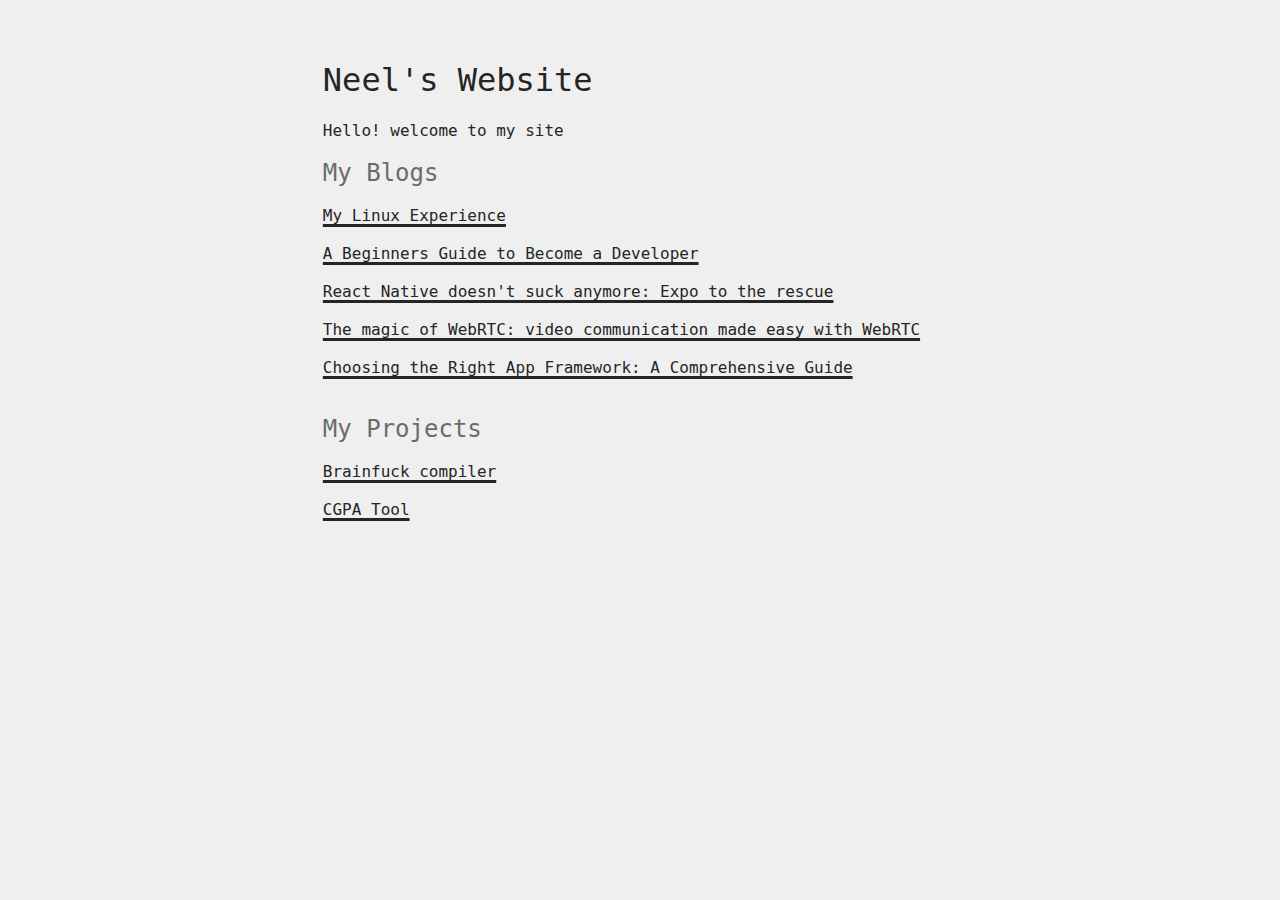
<file: index.html>
<!doctype html>
<html>
  <head>
    <title>Home</title>
    <link rel="stylesheet" href="global.css" />
    <link rel="apple-touch-icon" sizes="180x180" href="/apple-touch-icon.png" />
    <link rel="icon" type="image/png" sizes="32x32" href="/favicon-32x32.png" />
    <link rel="icon" type="image/png" sizes="16x16" href="/favicon-16x16.png" />
    <link rel="manifest" href="/site.webmanifest" />
    <link rel="mask-icon" href="/safari-pinned-tab.svg" color="#5bbad5" />
    <meta name="msapplication-TileColor" content="#da532c" />
    <meta name="theme-color" content="#ffffff" />
  </head>

  <body id="body">
    <div id="content">
      <h1>Neel's Website</h1>
      <p>Hello! welcome to my site</p>
      <h2>My Blogs</h2>
      <a href="blog/my-linux-experience.html">My Linux Experience</a>
      <br />
      <br />
      <a href="blog/beginners-dev-guide.html"
        >A Beginners Guide to Become a Developer</a
      >
      <br />
      <br />
      <a href="blog/expo.html"
        >React Native doesn't suck anymore: Expo to the rescue</a
      >
      <br />
      <br />
      <a href="blog/webrtc.html"
        >The magic of WebRTC: video communication made easy with WebRTC</a
      >
      <br />
      <br />
      <a href="blog/app-dev-framework.html"
        >Choosing the Right App Framework: A Comprehensive Guide</a
      >
      <br />
      <br />
      <h2>My Projects</h2>
      <a
        target="_blank"
        href="https://git.newfox.pp.ua/neel/c-brainfuck-compiler"
        >Brainfuck compiler</a
      >
      <br />
      <br />
      <a href="project/cgpa.html">CGPA Tool</a>
      <br />
      <br />
      <!-- <a href="instagram.html">Instagram</a> -->
    </div>
  </body>
</html>
</file>
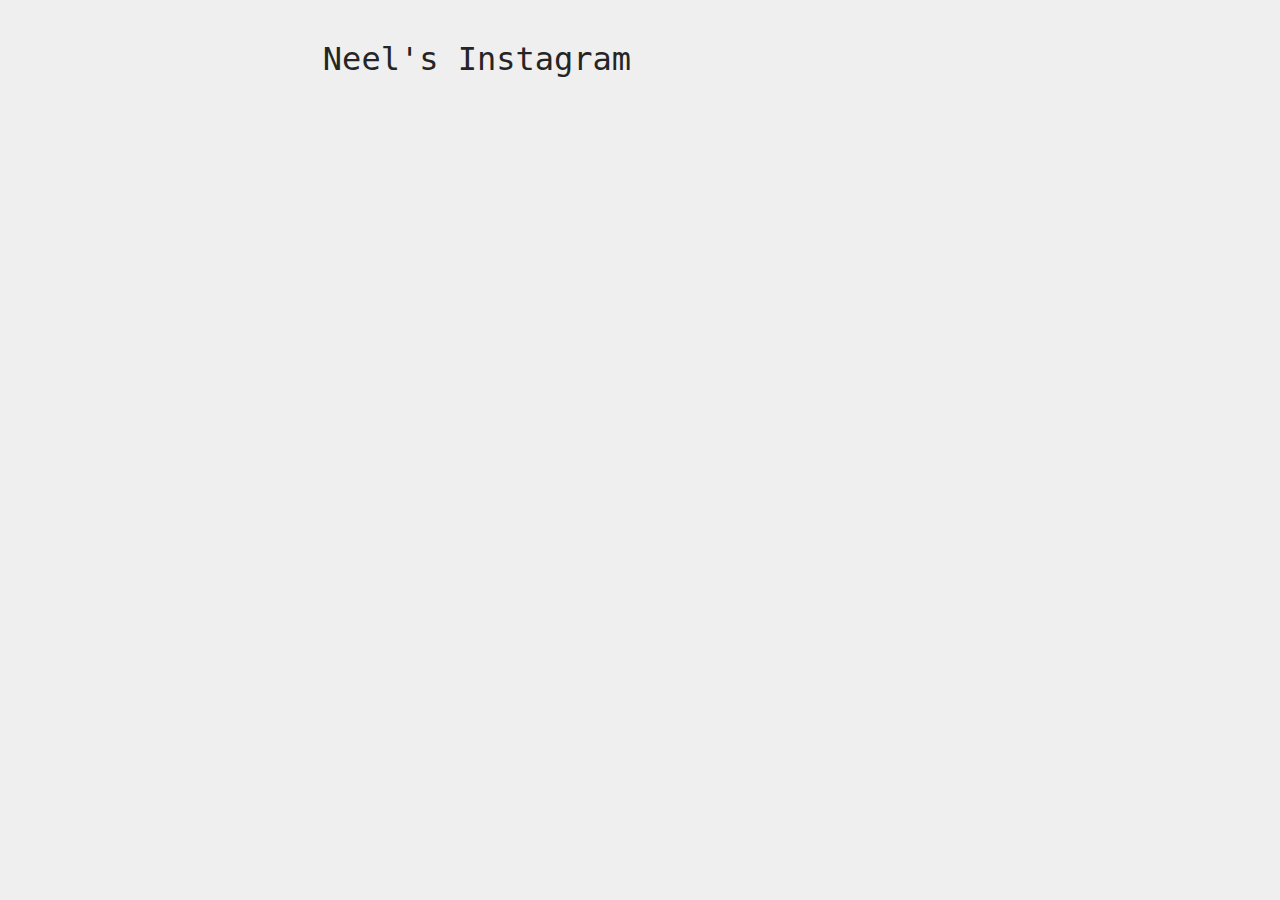
<file: instagram.html>
<html>

<head>
  <title>Neel's Instagram</title>
  <script src="scripts/instagram.js"></script>
  <link rel="stylesheet" href="global.css" />
</head>

<body>
  <h1>Neel's Instagram</h1>
</body>

</html>
</file>
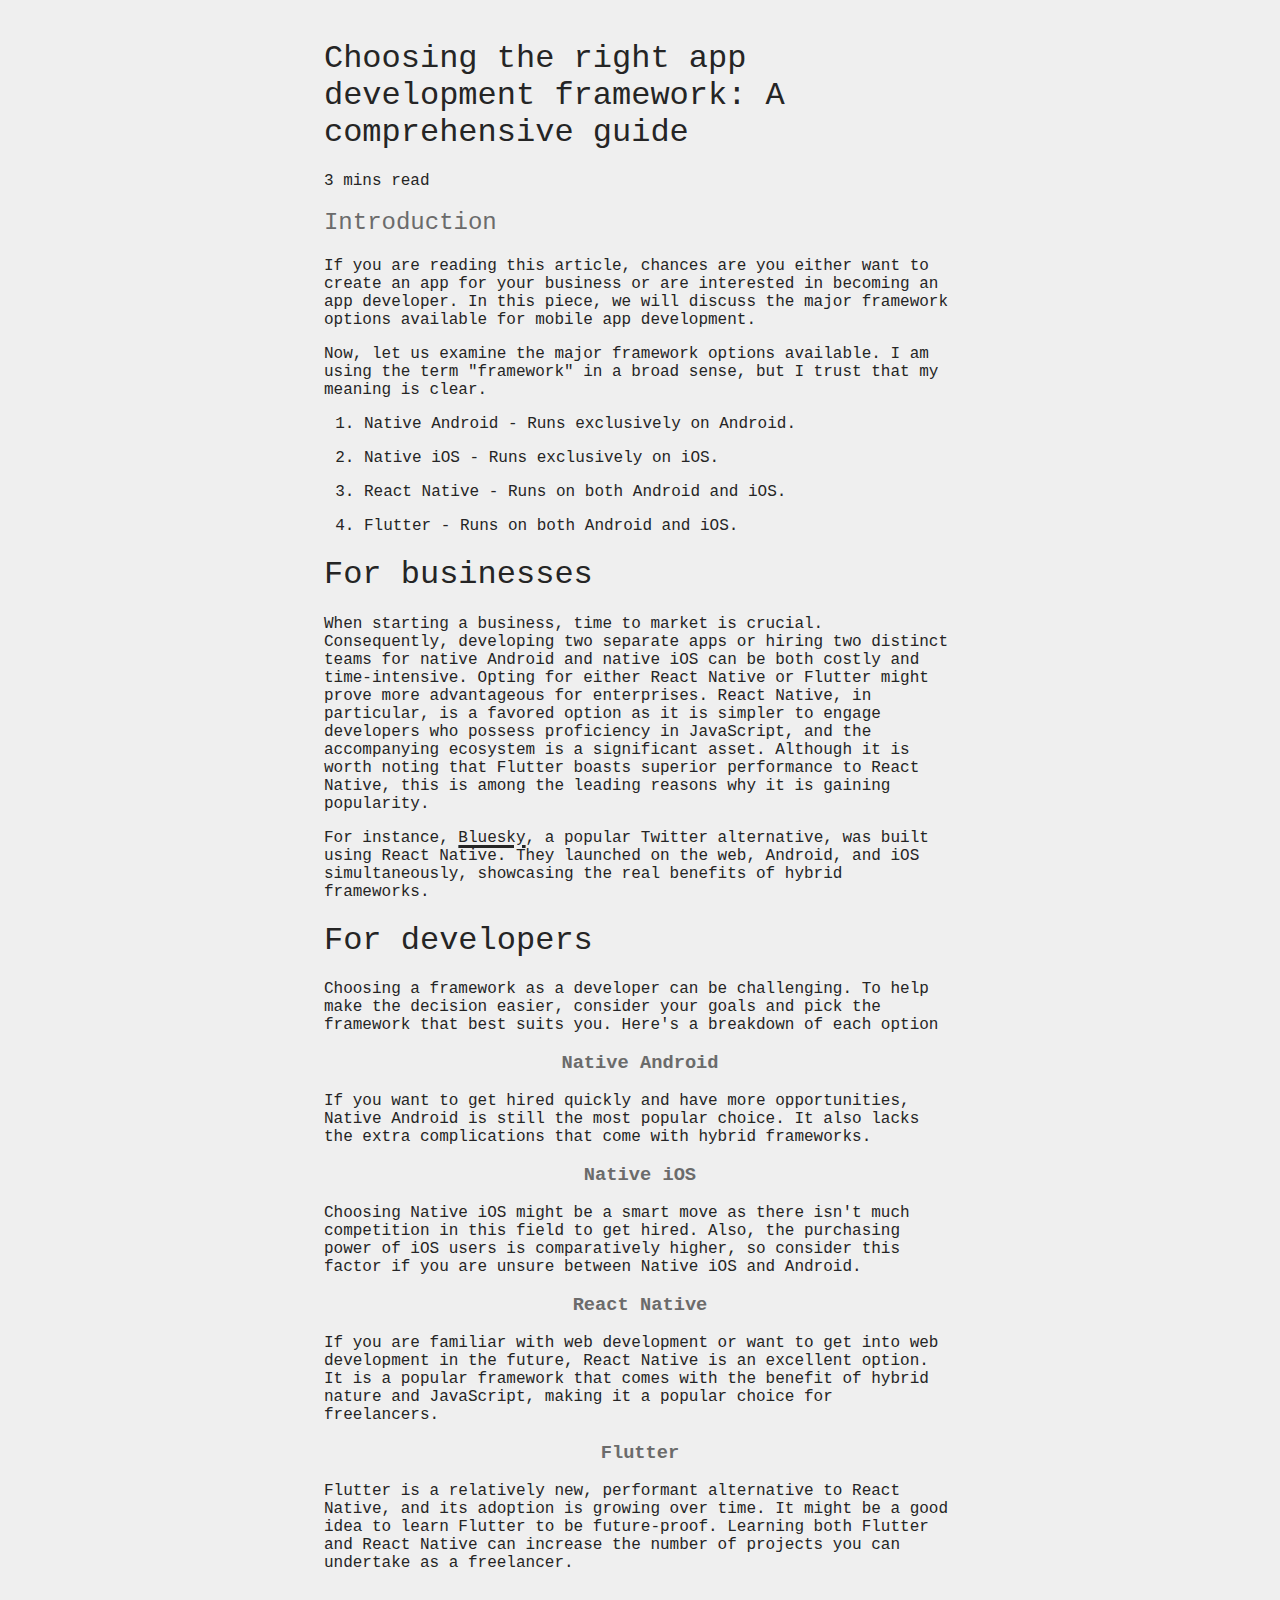
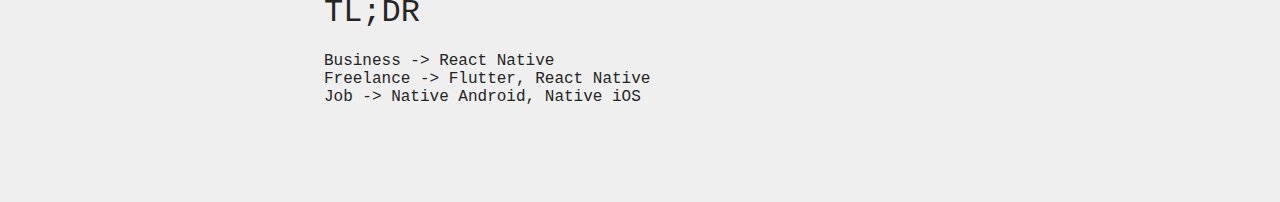
<file: blog/app-dev-framework.html>
<script src="../scripts/blogLength.js"></script>

<body id="content" onload="blogLength(content)">
  <h1>Choosing the right app development framework: A comprehensive guide</h1>
  <p id="time"></p>
  <link rel="stylesheet" href="../global.css" />
  <h2 id="introduction">Introduction</h2>
  <p>
    If you are reading this article, chances are you either want to create an
    app for your business or are interested in becoming an app developer. In
    this piece, we will discuss the major framework options available for mobile
    app development.
  </p>
  <p>
    Now, let us examine the major framework options available. I am using the
    term &quot;framework&quot; in a broad sense, but I trust that my meaning is
    clear.
  </p>
  <ol>
    <li>
      <p>Native Android - Runs exclusively on Android.</p>
    </li>
    <li>
      <p>Native iOS - Runs exclusively on iOS.</p>
    </li>
    <li>
      <p>React Native - Runs on both Android and iOS.</p>
    </li>
    <li>
      <p>Flutter - Runs on both Android and iOS.</p>
    </li>
  </ol>
  <h1 id="for-businesses">For businesses</h1>
  <p>
    When starting a business, time to market is crucial. Consequently,
    developing two separate apps or hiring two distinct teams for native Android
    and native iOS can be both costly and time-intensive. Opting for either
    React Native or Flutter might prove more advantageous for enterprises. React
    Native, in particular, is a favored option as it is simpler to engage
    developers who possess proficiency in JavaScript, and the accompanying
    ecosystem is a significant asset. Although it is worth noting that Flutter
    boasts superior performance to React Native, this is among the leading
    reasons why it is gaining popularity.
  </p>
  <p>
    For instance, <a href="https://blueskyweb.xyz/">Bluesky</a>, a popular
    Twitter alternative, was built using React Native. They launched on the web,
    Android, and iOS simultaneously, showcasing the real benefits of hybrid
    frameworks.
  </p>
  <h1 id="for-developers">For developers</h1>
  <p>
    Choosing a framework as a developer can be challenging. To help make the
    decision easier, consider your goals and pick the framework that best suits
    you. Here&#39;s a breakdown of each option
  </p>
  <h3 id="native-android">Native Android</h3>
  <p>
    If you want to get hired quickly and have more opportunities, Native Android
    is still the most popular choice. It also lacks the extra complications that
    come with hybrid frameworks.
  </p>
  <h3 id="native-ios">Native iOS</h3>
  <p>
    Choosing Native iOS might be a smart move as there isn&#39;t much
    competition in this field to get hired. Also, the purchasing power of iOS
    users is comparatively higher, so consider this factor if you are unsure
    between Native iOS and Android.
  </p>
  <h3 id="react-native">React Native</h3>
  <p>
    If you are familiar with web development or want to get into web development
    in the future, React Native is an excellent option. It is a popular
    framework that comes with the benefit of hybrid nature and JavaScript,
    making it a popular choice for freelancers.
  </p>
  <h3 id="flutter">Flutter</h3>
  <p>
    Flutter is a relatively new, performant alternative to React Native, and its
    adoption is growing over time. It might be a good idea to learn Flutter to
    be future-proof. Learning both Flutter and React Native can increase the
    number of projects you can undertake as a freelancer.
  </p>
  <h1 id="tldr">TL;DR</h1>
  <p>
    Business -&gt; React Native<br />Freelance -&gt; Flutter, React Native<br />Job
    -&gt; Native Android, Native iOS
  </p>
</body>
</file>
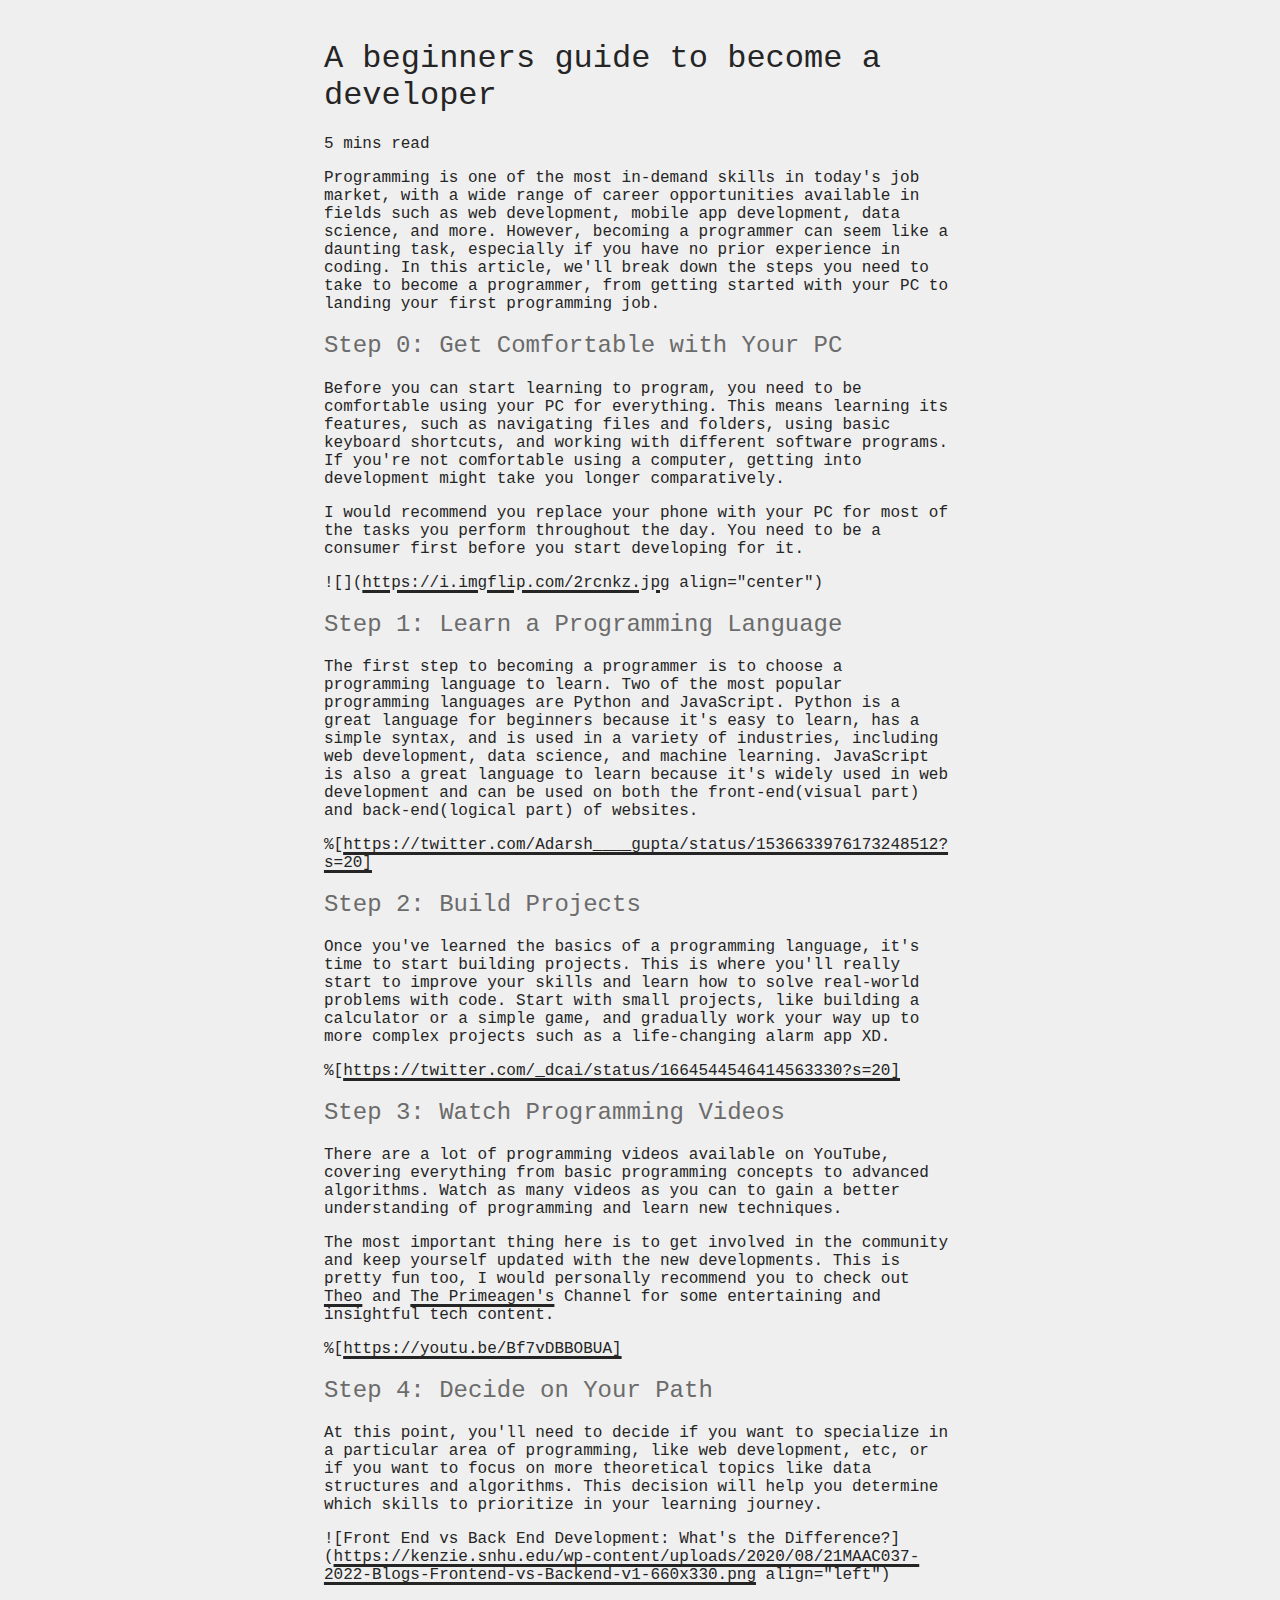
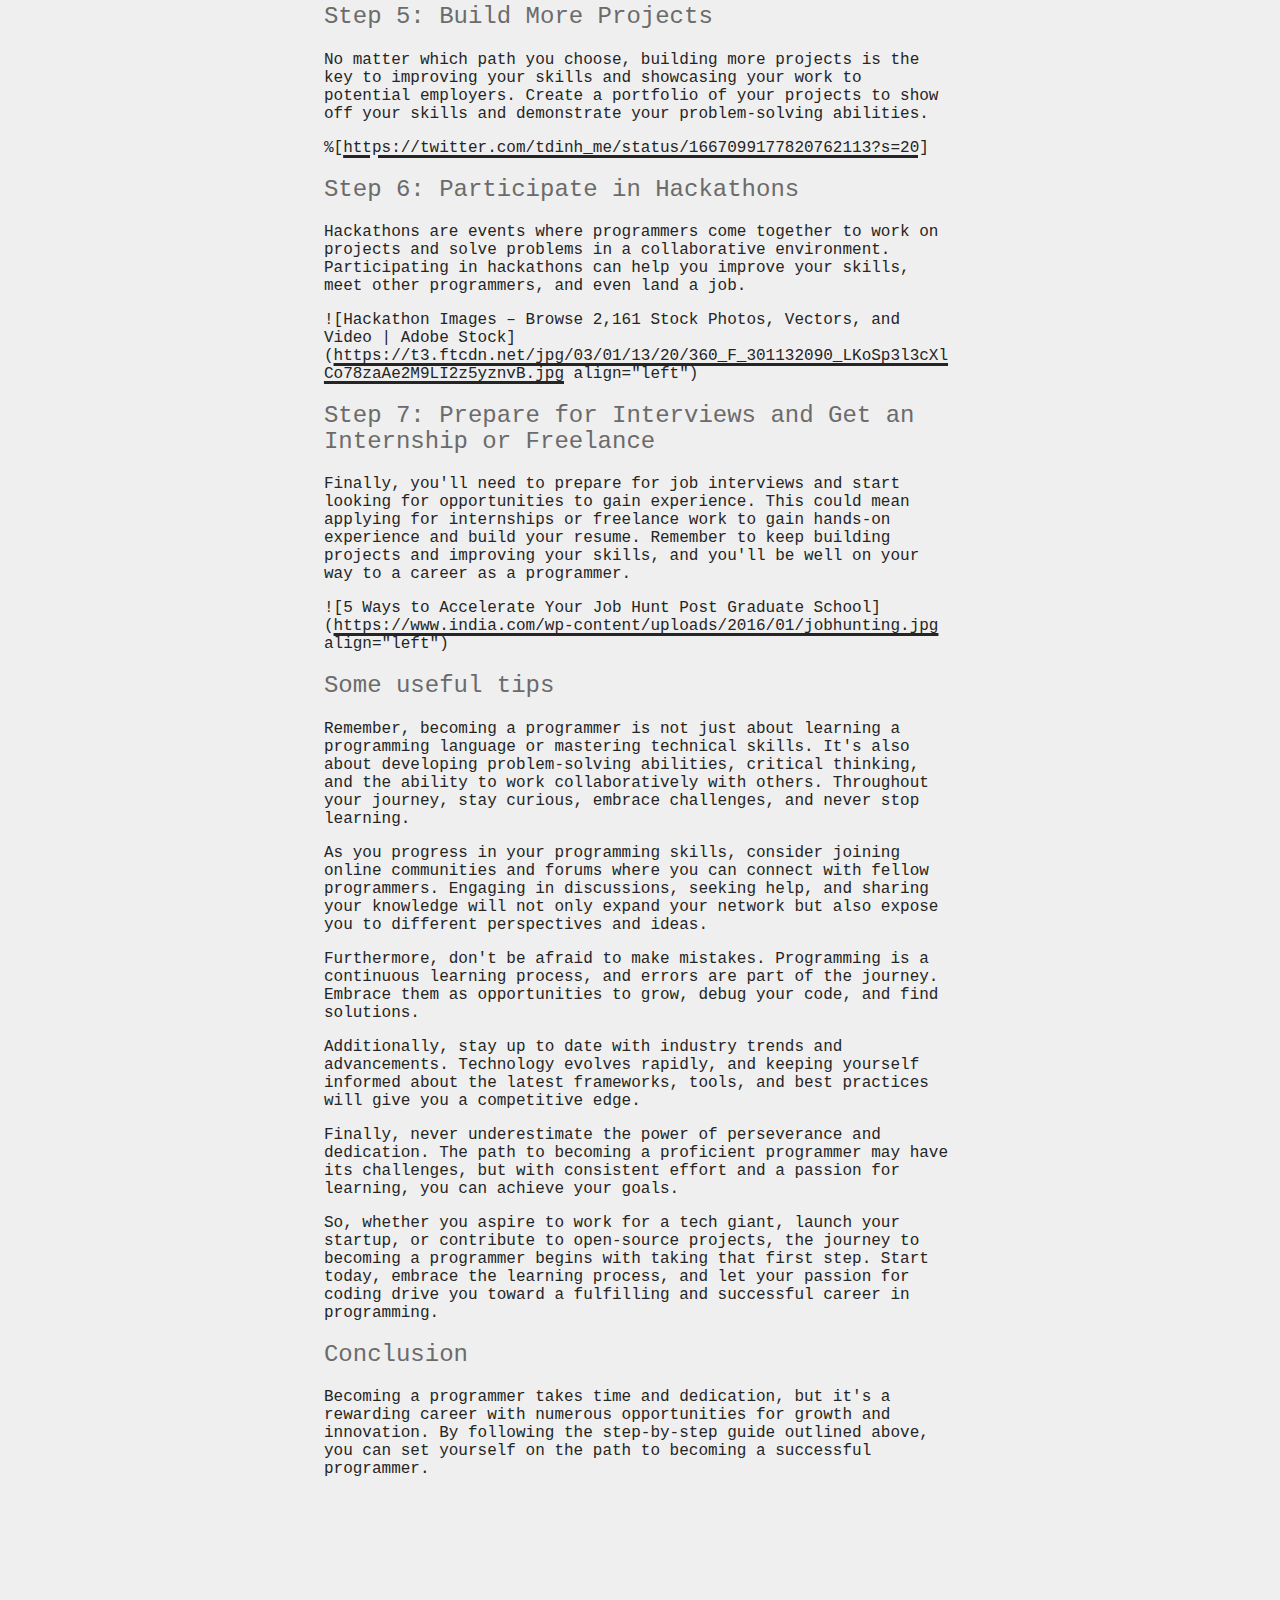
<file: blog/beginners-dev-guide.html>
<script src="../scripts/blogLength.js"></script>

<body id="content" onload="blogLength(content)">
  <h1>A beginners guide to become a developer</h1>
  <p id="time"></p>
  <link rel="stylesheet" href="../global.css" />
  <p>
    Programming is one of the most in-demand skills in today&#39;s job market,
    with a wide range of career opportunities available in fields such as web
    development, mobile app development, data science, and more. However,
    becoming a programmer can seem like a daunting task, especially if you have
    no prior experience in coding. In this article, we&#39;ll break down the
    steps you need to take to become a programmer, from getting started with
    your PC to landing your first programming job.
  </p>
  <h2 id="step-0-get-comfortable-with-your-pc">
    Step 0: Get Comfortable with Your PC
  </h2>
  <p>
    Before you can start learning to program, you need to be comfortable using
    your PC for everything. This means learning its features, such as navigating
    files and folders, using basic keyboard shortcuts, and working with
    different software programs. If you&#39;re not comfortable using a computer,
    getting into development might take you longer comparatively.
  </p>
  <p>
    I would recommend you replace your phone with your PC for most of the tasks
    you perform throughout the day. You need to be a consumer first before you
    start developing for it.
  </p>
  <p>
    ![](<a href="https://i.imgflip.com/2rcnkz.jpg">https://i.imgflip.com/2rcnkz.jpg</a>
    align=&quot;center&quot;)
  </p>
  <h2 id="step-1-learn-a-programming-language">
    Step 1: Learn a Programming Language
  </h2>
  <p>
    The first step to becoming a programmer is to choose a programming language
    to learn. Two of the most popular programming languages are Python and
    JavaScript. Python is a great language for beginners because it&#39;s easy
    to learn, has a simple syntax, and is used in a variety of industries,
    including web development, data science, and machine learning. JavaScript is
    also a great language to learn because it&#39;s widely used in web
    development and can be used on both the front-end(visual part) and
    back-end(logical part) of websites.
  </p>
  <p>
    %[<a
      href="https://twitter.com/Adarsh____gupta/status/1536633976173248512?s=20%5D">https://twitter.com/Adarsh____gupta/status/1536633976173248512?s=20]</a>
  </p>
  <h2 id="step-2-build-projects">Step 2: Build Projects</h2>
  <p>
    Once you&#39;ve learned the basics of a programming language, it&#39;s time
    to start building projects. This is where you&#39;ll really start to improve
    your skills and learn how to solve real-world problems with code. Start with
    small projects, like building a calculator or a simple game, and gradually
    work your way up to more complex projects such as a life-changing alarm app
    XD.
  </p>
  <p>
    %[<a
      href="https://twitter.com/_dcai/status/1664544546414563330?s=20%5D">https://twitter.com/_dcai/status/1664544546414563330?s=20]</a>
  </p>
  <h2 id="step-3-watch-programming-videos">Step 3: Watch Programming Videos</h2>
  <p>
    There are a lot of programming videos available on YouTube, covering
    everything from basic programming concepts to advanced algorithms. Watch as
    many videos as you can to gain a better understanding of programming and
    learn new techniques.
  </p>
  <p>
    The most important thing here is to get involved in the community and keep
    yourself updated with the new developments. This is pretty fun too, I would
    personally recommend you to check out
    <a href="https://www.youtube.com/@t3dotgg">Theo</a> and
    <a href="https://www.youtube.com/@ThePrimeagen">The Primeagen&#39;s</a>
    Channel for some entertaining and insightful tech content.
  </p>
  <p>
    %[<a href="https://youtu.be/Bf7vDBBOBUA%5D">https://youtu.be/Bf7vDBBOBUA]</a>
  </p>
  <h2 id="step-4-decide-on-your-path">Step 4: Decide on Your Path</h2>
  <p>
    At this point, you&#39;ll need to decide if you want to specialize in a
    particular area of programming, like web development, etc, or if you want to
    focus on more theoretical topics like data structures and algorithms. This
    decision will help you determine which skills to prioritize in your learning
    journey.
  </p>
  <p>
    ![Front End vs Back End Development: What&#39;s the Difference?](<a
      href="https://kenzie.snhu.edu/wp-content/uploads/2020/08/21MAAC037-2022-Blogs-Frontend-vs-Backend-v1-660x330.png">https://kenzie.snhu.edu/wp-content/uploads/2020/08/21MAAC037-2022-Blogs-Frontend-vs-Backend-v1-660x330.png</a>
    align=&quot;left&quot;)
  </p>
  <h2 id="step-5-build-more-projects">Step 5: Build More Projects</h2>
  <p>
    No matter which path you choose, building more projects is the key to
    improving your skills and showcasing your work to potential employers.
    Create a portfolio of your projects to show off your skills and demonstrate
    your problem-solving abilities.
  </p>
  <p>
    %[<a
      href="https://twitter.com/tdinh_me/status/1667099177820762113?s=20%5D">https://twitter.com/tdinh_me/status/1667099177820762113?s=20]</a>
  </p>
  <h2 id="step-6-participate-in-hackathons">
    Step 6: Participate in Hackathons
  </h2>
  <p>
    Hackathons are events where programmers come together to work on projects
    and solve problems in a collaborative environment. Participating in
    hackathons can help you improve your skills, meet other programmers, and
    even land a job.
  </p>
  <p>
    ![Hackathon Images – Browse 2,161 Stock Photos, Vectors, and Video | Adobe
    Stock](<a
      href="https://t3.ftcdn.net/jpg/03/01/13/20/360_F_301132090_LKoSp3l3cXlCo78zaAe2M9LI2z5yznvB.jpg">https://t3.ftcdn.net/jpg/03/01/13/20/360_F_301132090_LKoSp3l3cXlCo78zaAe2M9LI2z5yznvB.jpg</a>
    align=&quot;left&quot;)
  </p>
  <h2 id="step-7-prepare-for-interviews-and-get-an-internship-or-freelance">
    Step 7: Prepare for Interviews and Get an Internship or Freelance
  </h2>
  <p>
    Finally, you&#39;ll need to prepare for job interviews and start looking for
    opportunities to gain experience. This could mean applying for internships
    or freelance work to gain hands-on experience and build your resume.
    Remember to keep building projects and improving your skills, and you&#39;ll
    be well on your way to a career as a programmer.
  </p>
  <p>
    ![5 Ways to Accelerate Your Job Hunt Post Graduate School](<a
      href="https://www.india.com/wp-content/uploads/2016/01/jobhunting.jpg">https://www.india.com/wp-content/uploads/2016/01/jobhunting.jpg</a>
    align=&quot;left&quot;)
  </p>
  <h2 id="some-useful-tips">Some useful tips</h2>
  <p>
    Remember, becoming a programmer is not just about learning a programming
    language or mastering technical skills. It&#39;s also about developing
    problem-solving abilities, critical thinking, and the ability to work
    collaboratively with others. Throughout your journey, stay curious, embrace
    challenges, and never stop learning.
  </p>
  <p>
    As you progress in your programming skills, consider joining online
    communities and forums where you can connect with fellow programmers.
    Engaging in discussions, seeking help, and sharing your knowledge will not
    only expand your network but also expose you to different perspectives and
    ideas.
  </p>
  <p>
    Furthermore, don&#39;t be afraid to make mistakes. Programming is a
    continuous learning process, and errors are part of the journey. Embrace
    them as opportunities to grow, debug your code, and find solutions.
  </p>
  <p>
    Additionally, stay up to date with industry trends and advancements.
    Technology evolves rapidly, and keeping yourself informed about the latest
    frameworks, tools, and best practices will give you a competitive edge.
  </p>
  <p>
    Finally, never underestimate the power of perseverance and dedication. The
    path to becoming a proficient programmer may have its challenges, but with
    consistent effort and a passion for learning, you can achieve your goals.
  </p>
  <p>
    So, whether you aspire to work for a tech giant, launch your startup, or
    contribute to open-source projects, the journey to becoming a programmer
    begins with taking that first step. Start today, embrace the learning
    process, and let your passion for coding drive you toward a fulfilling and
    successful career in programming.
  </p>
  <h2 id="conclusion">Conclusion</h2>
  <p>
    Becoming a programmer takes time and dedication, but it&#39;s a rewarding
    career with numerous opportunities for growth and innovation. By following
    the step-by-step guide outlined above, you can set yourself on the path to
    becoming a successful programmer.
  </p>
</body>
</file>
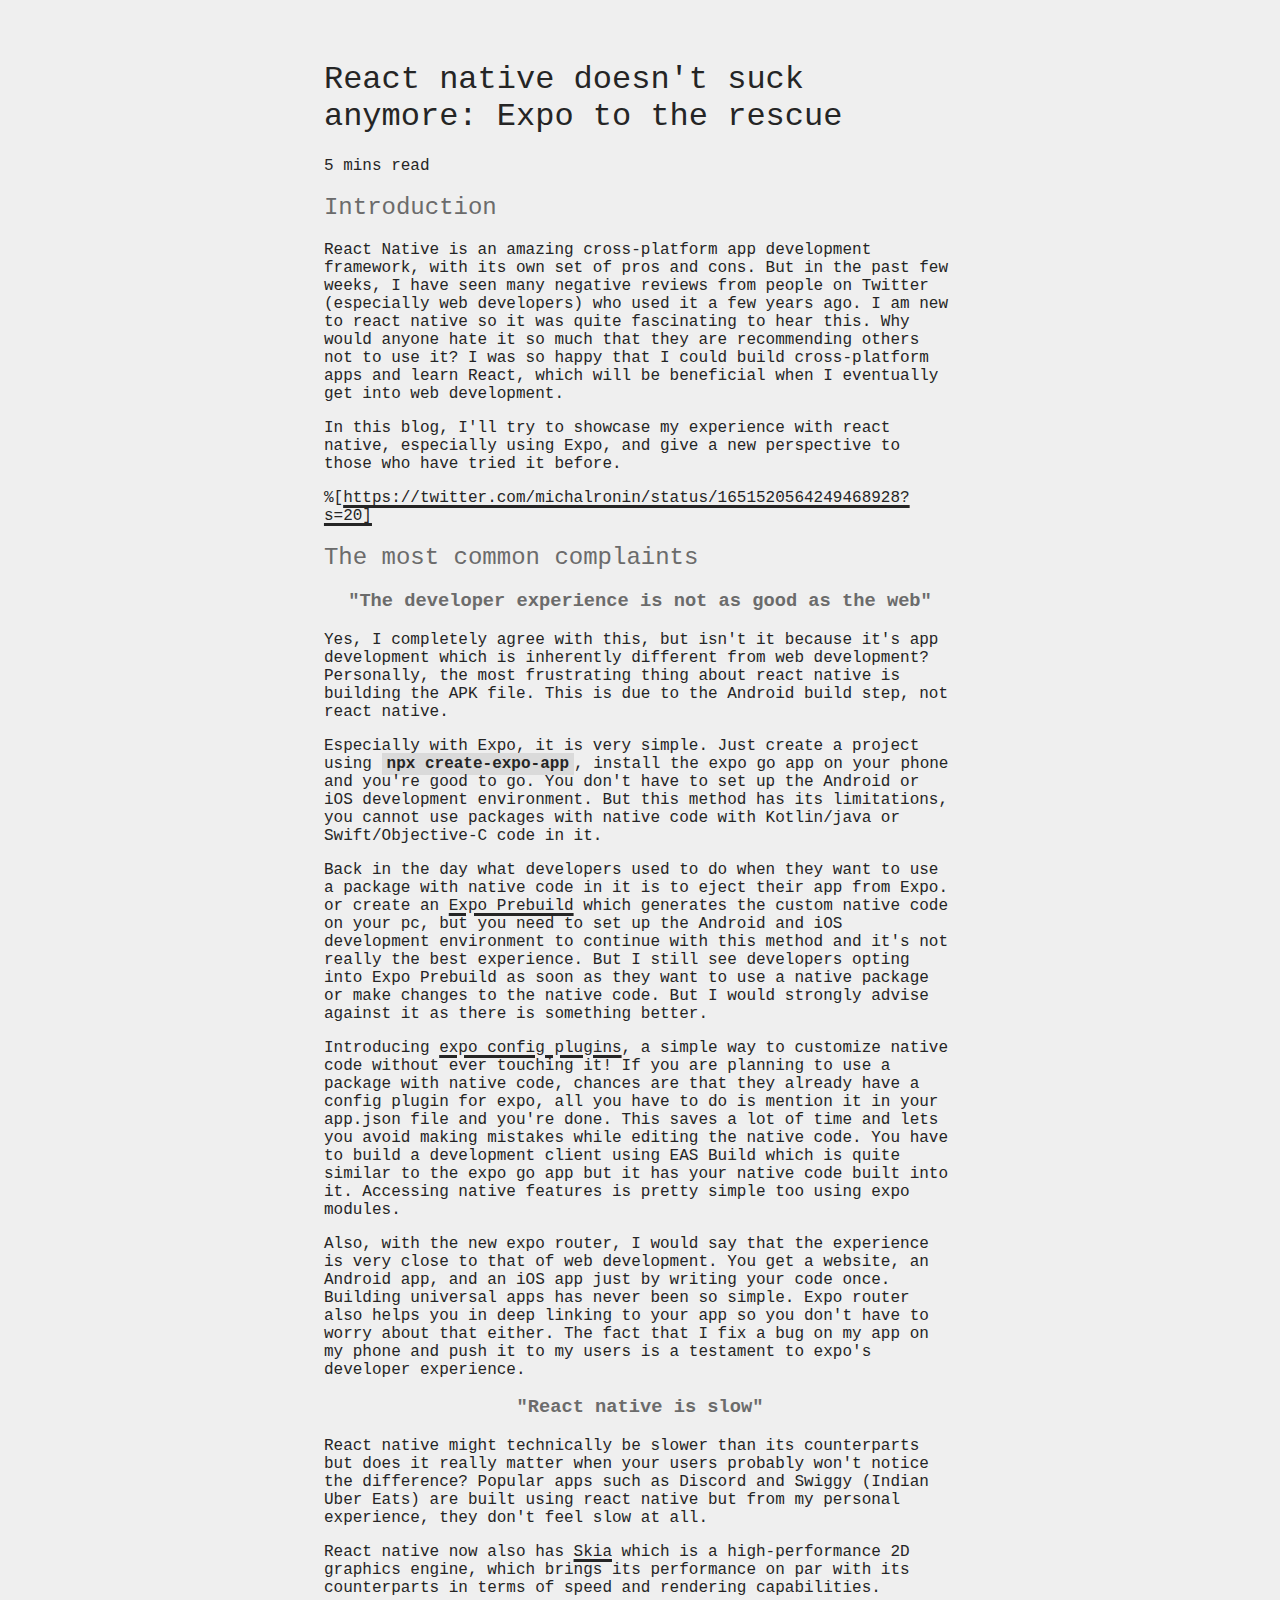
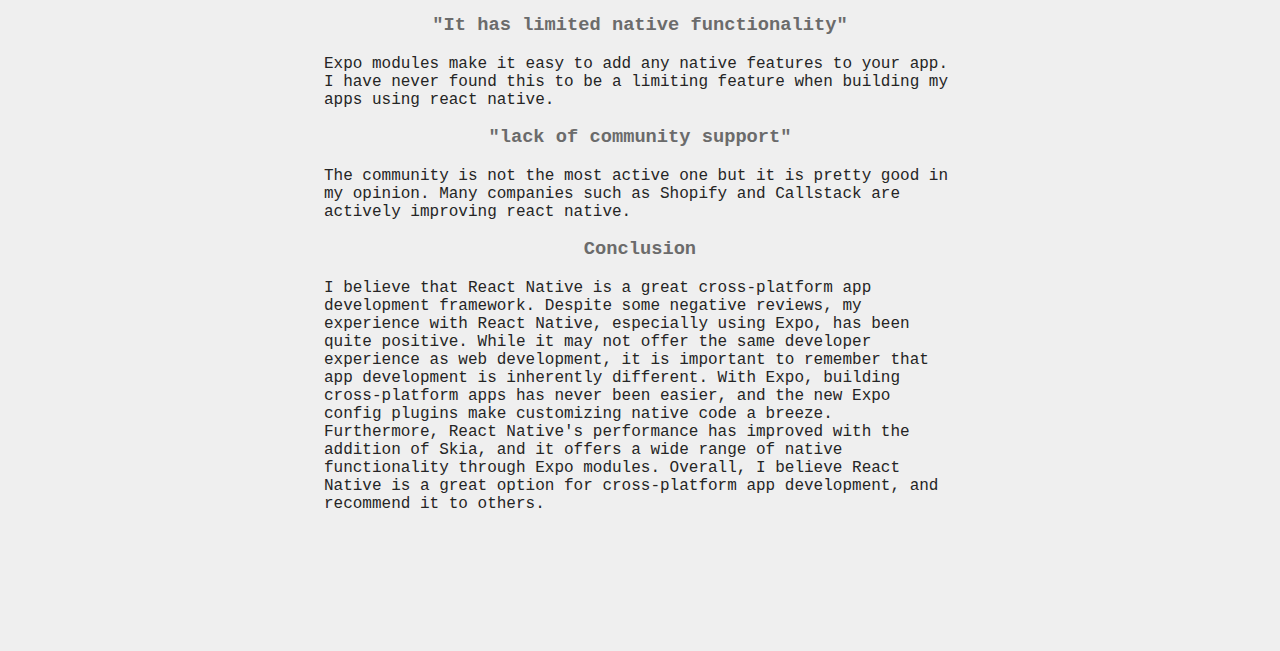
<file: blog/expo.html>
<!doctype html>
<html>
<script src="../scripts/blogLength.js"></script>

<body id="content" onload="blogLength(content)">
  <link rel="stylesheet" href="../global.css" />
  <h1>React native doesn't suck anymore: Expo to the rescue</h1>
  <p id="time">time - ?? mins</p>
  <h2 id="introduction">Introduction</h2>
  <p>
    React Native is an amazing cross-platform app development framework, with
    its own set of pros and cons. But in the past few weeks, I have seen many
    negative reviews from people on Twitter (especially web developers) who
    used it a few years ago. I am new to react native so it was quite
    fascinating to hear this. Why would anyone hate it so much that they are
    recommending others not to use it? I was so happy that I could build
    cross-platform apps and learn React, which will be beneficial when I
    eventually get into web development.
  </p>
  <p>
    In this blog, I&#39;ll try to showcase my experience with react native,
    especially using Expo, and give a new perspective to those who have tried
    it before.
  </p>
  <p>
    %[<a
      href="https://twitter.com/michalronin/status/1651520564249468928?s=20%5D">https://twitter.com/michalronin/status/1651520564249468928?s=20]</a>
  </p>
  <h2 id="the-most-common-complaints">The most common complaints</h2>
  <h3 id="the-developer-experience-is-not-as-good-as-the-web">
    &quot;The developer experience is not as good as the web&quot;
  </h3>
  <p>
    Yes, I completely agree with this, but isn&#39;t it because it&#39;s app
    development which is inherently different from web development?
    Personally, the most frustrating thing about react native is building the
    APK file. This is due to the Android build step, not react native.
  </p>
  <p>
    Especially with Expo, it is very simple. Just create a project using
    <code>npx create-expo-app</code>, install the expo go app on your phone
    and you&#39;re good to go. You don&#39;t have to set up the Android or iOS
    development environment. But this method has its limitations, you cannot
    use packages with native code with Kotlin/java or Swift/Objective-C code
    in it.
  </p>
  <p>
    Back in the day what developers used to do when they want to use a package
    with native code in it is to eject their app from Expo. or create an
    <a href="https://docs.expo.dev/workflow/prebuild/">Expo Prebuild</a> which
    generates the custom native code on your pc, but you need to set up the
    Android and iOS development environment to continue with this method and
    it&#39;s not really the best experience. But I still see developers opting
    into Expo Prebuild as soon as they want to use a native package or make
    changes to the native code. But I would strongly advise against it as
    there is something better.
  </p>
  <p>
    Introducing
    <a href="https://docs.expo.dev/config-plugins/introduction/">expo config plugins</a>, a simple way to customize
    native code without ever touching it! If you
    are planning to use a package with native code, chances are that they
    already have a config plugin for expo, all you have to do is mention it in
    your app.json file and you&#39;re done. This saves a lot of time and lets
    you avoid making mistakes while editing the native code. You have to build
    a development client using EAS Build which is quite similar to the expo go
    app but it has your native code built into it. Accessing native features
    is pretty simple too using expo modules.
  </p>
  <p>
    Also, with the new expo router, I would say that the experience is very
    close to that of web development. You get a website, an Android app, and
    an iOS app just by writing your code once. Building universal apps has
    never been so simple. Expo router also helps you in deep linking to your
    app so you don&#39;t have to worry about that either. The fact that I fix
    a bug on my app on my phone and push it to my users is a testament to
    expo&#39;s developer experience.
  </p>
  <h3 id="react-native-is-slow">&quot;React native is slow&quot;</h3>
  <p>
    React native might technically be slower than its counterparts but does it
    really matter when your users probably won&#39;t notice the difference?
    Popular apps such as Discord and Swiggy (Indian Uber Eats) are built using
    react native but from my personal experience, they don&#39;t feel slow at
    all.
  </p>
  <p>
    React native now also has
    <a href="https://shopify.github.io/react-native-skia/">Skia</a> which is a
    high-performance 2D graphics engine, which brings its performance on par
    with its counterparts in terms of speed and rendering capabilities.
  </p>
  <h3 id="it-has-limited-native-functionality">
    &quot;It has limited native functionality&quot;
  </h3>
  <p>
    Expo modules make it easy to add any native features to your app. I have
    never found this to be a limiting feature when building my apps using
    react native.
  </p>
  <h3 id="lack-of-community-support">
    &quot;lack of community support&quot;
  </h3>
  <p>
    The community is not the most active one but it is pretty good in my
    opinion. Many companies such as Shopify and Callstack are actively
    improving react native.
  </p>
  <h3 id="conclusion">Conclusion</h3>
  <p>
    I believe that React Native is a great cross-platform app development
    framework. Despite some negative reviews, my experience with React Native,
    especially using Expo, has been quite positive. While it may not offer the
    same developer experience as web development, it is important to remember
    that app development is inherently different. With Expo, building
    cross-platform apps has never been easier, and the new Expo config plugins
    make customizing native code a breeze. Furthermore, React Native&#39;s
    performance has improved with the addition of Skia, and it offers a wide
    range of native functionality through Expo modules. Overall, I believe
    React Native is a great option for cross-platform app development, and
    recommend it to others.
  </p>
</body>

</html>
</file>
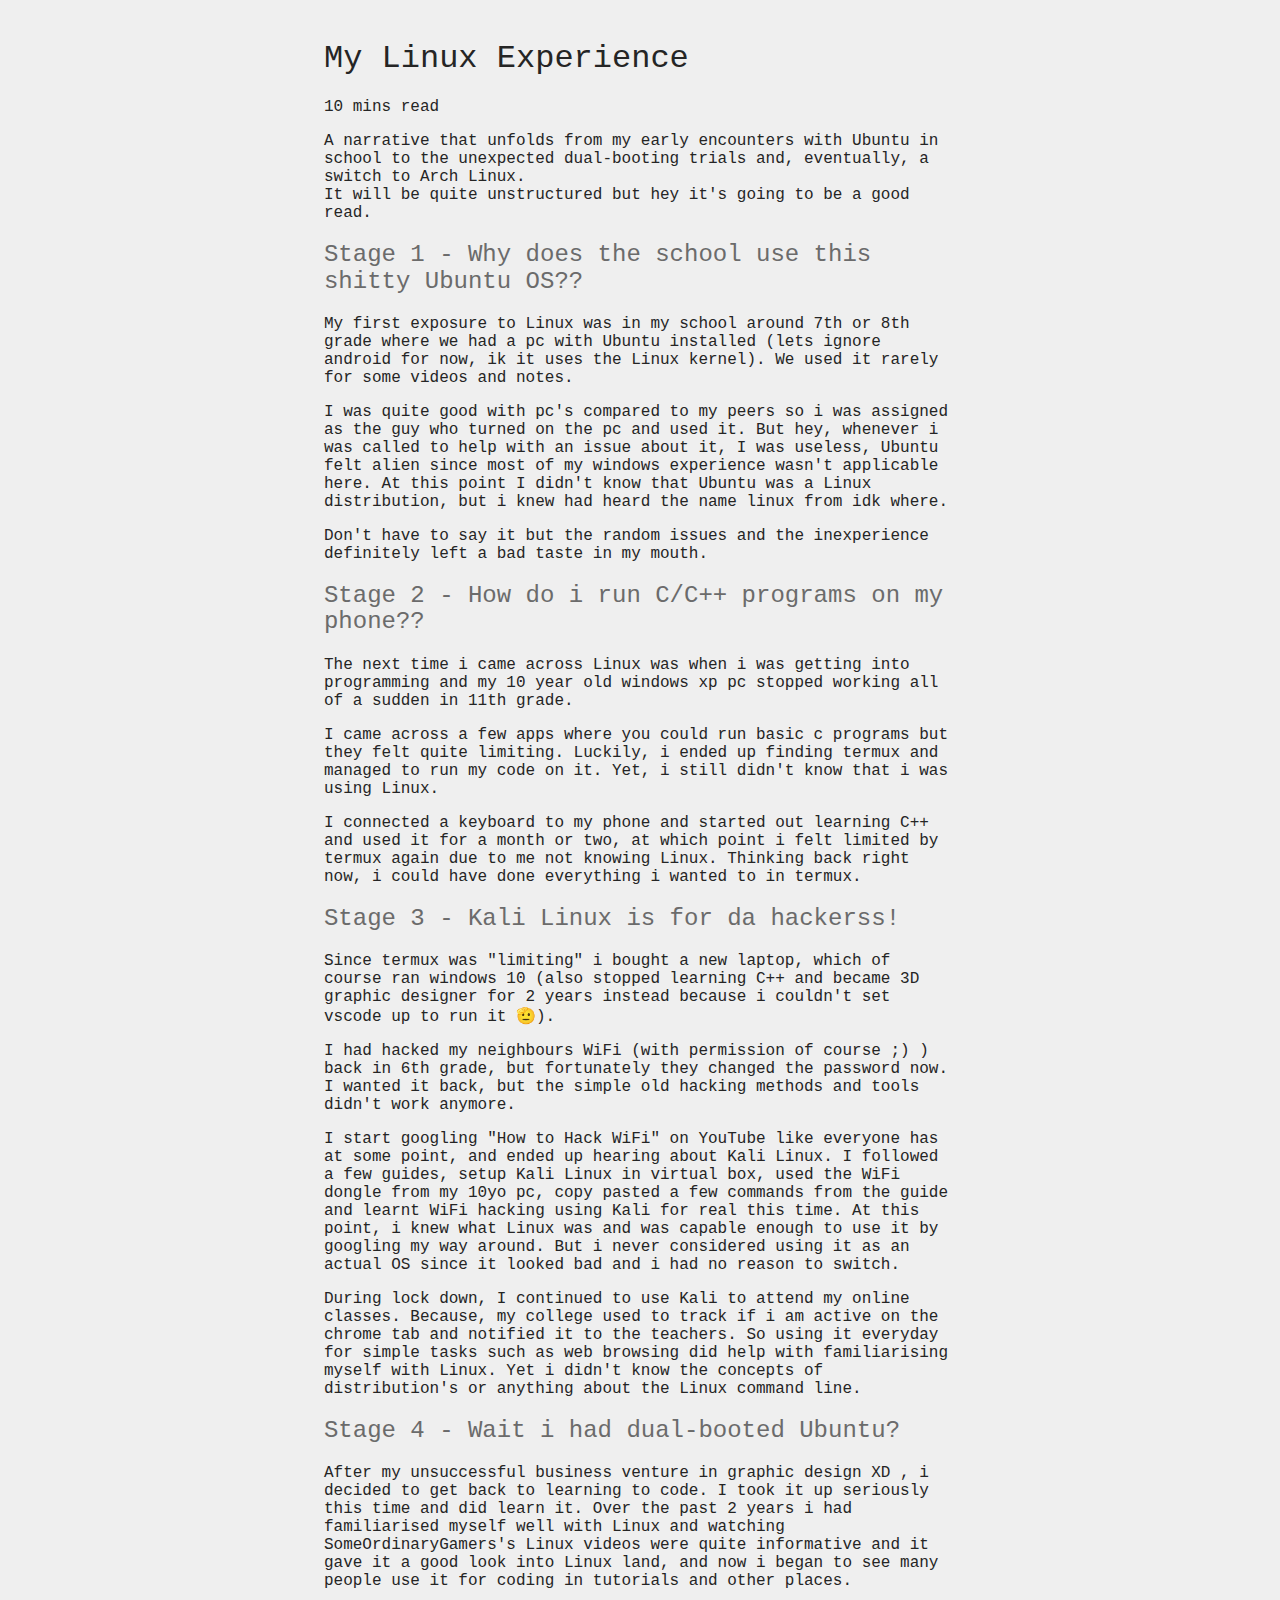
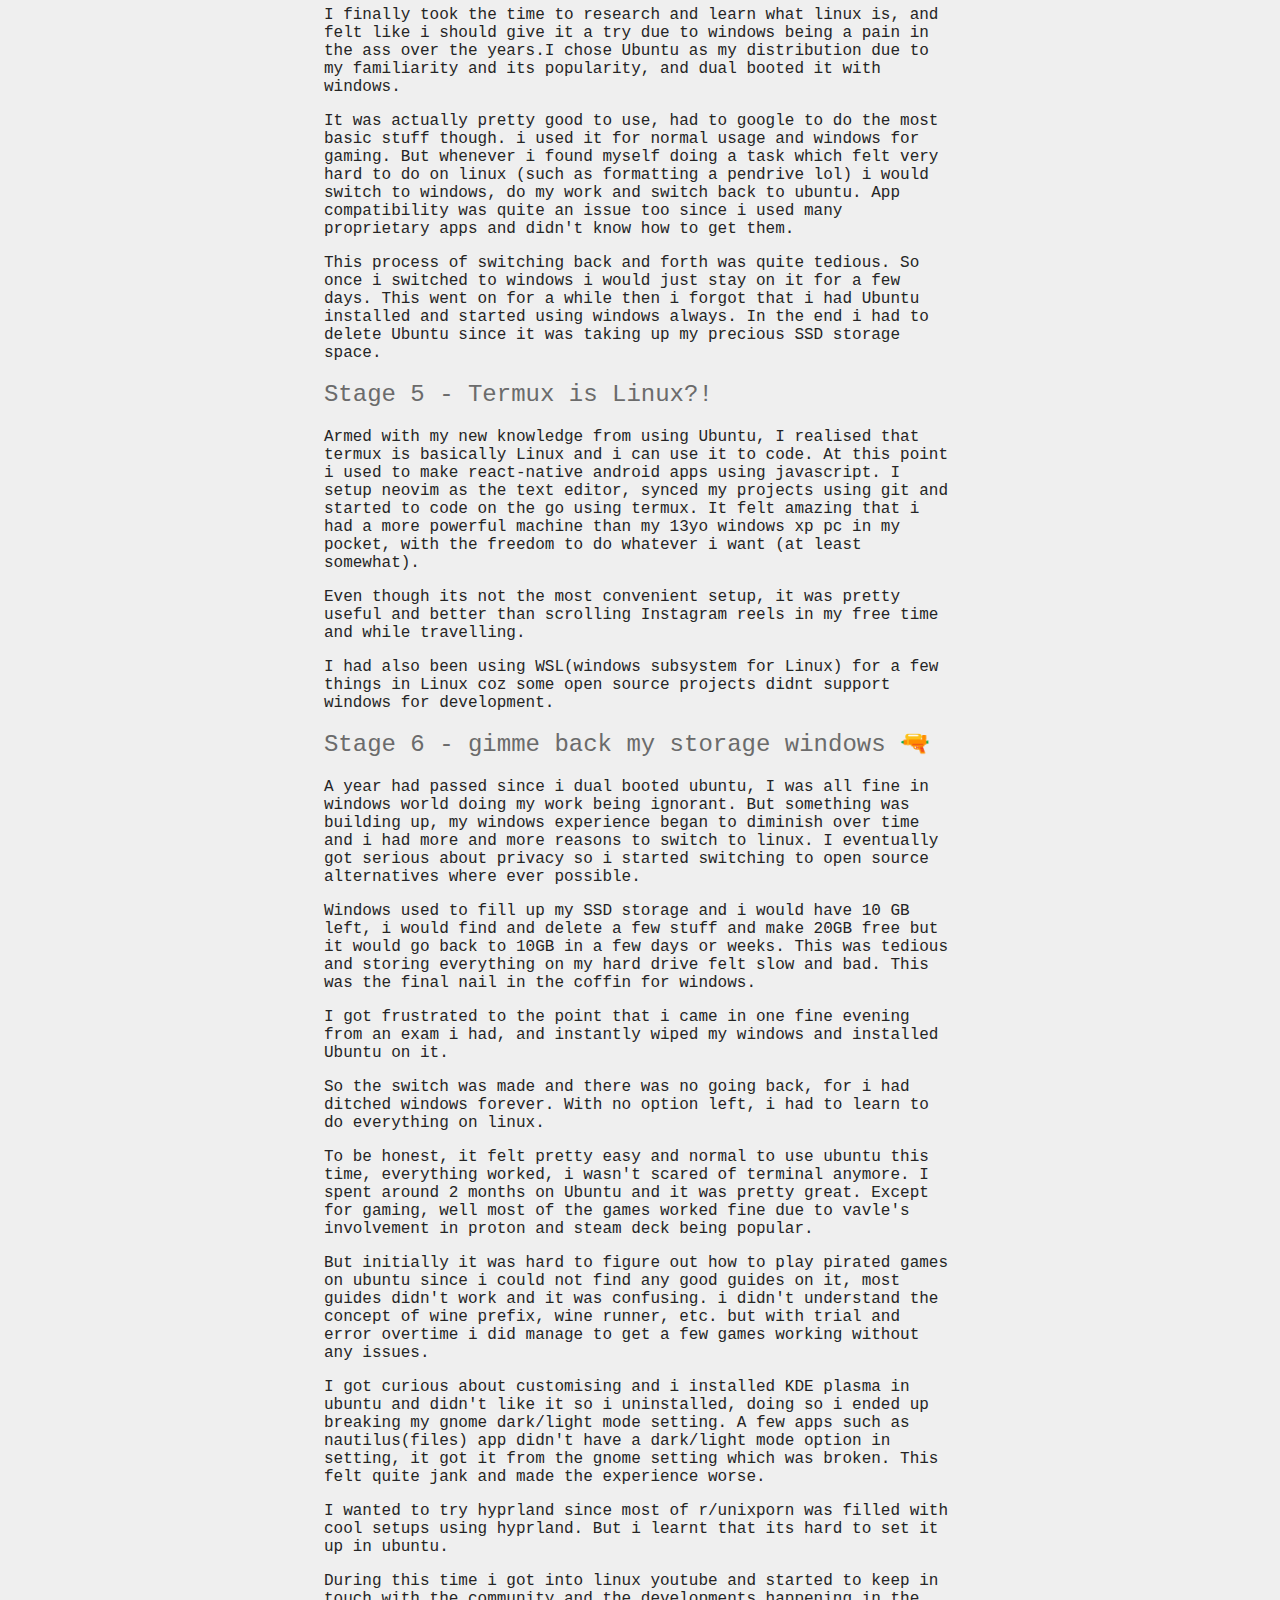
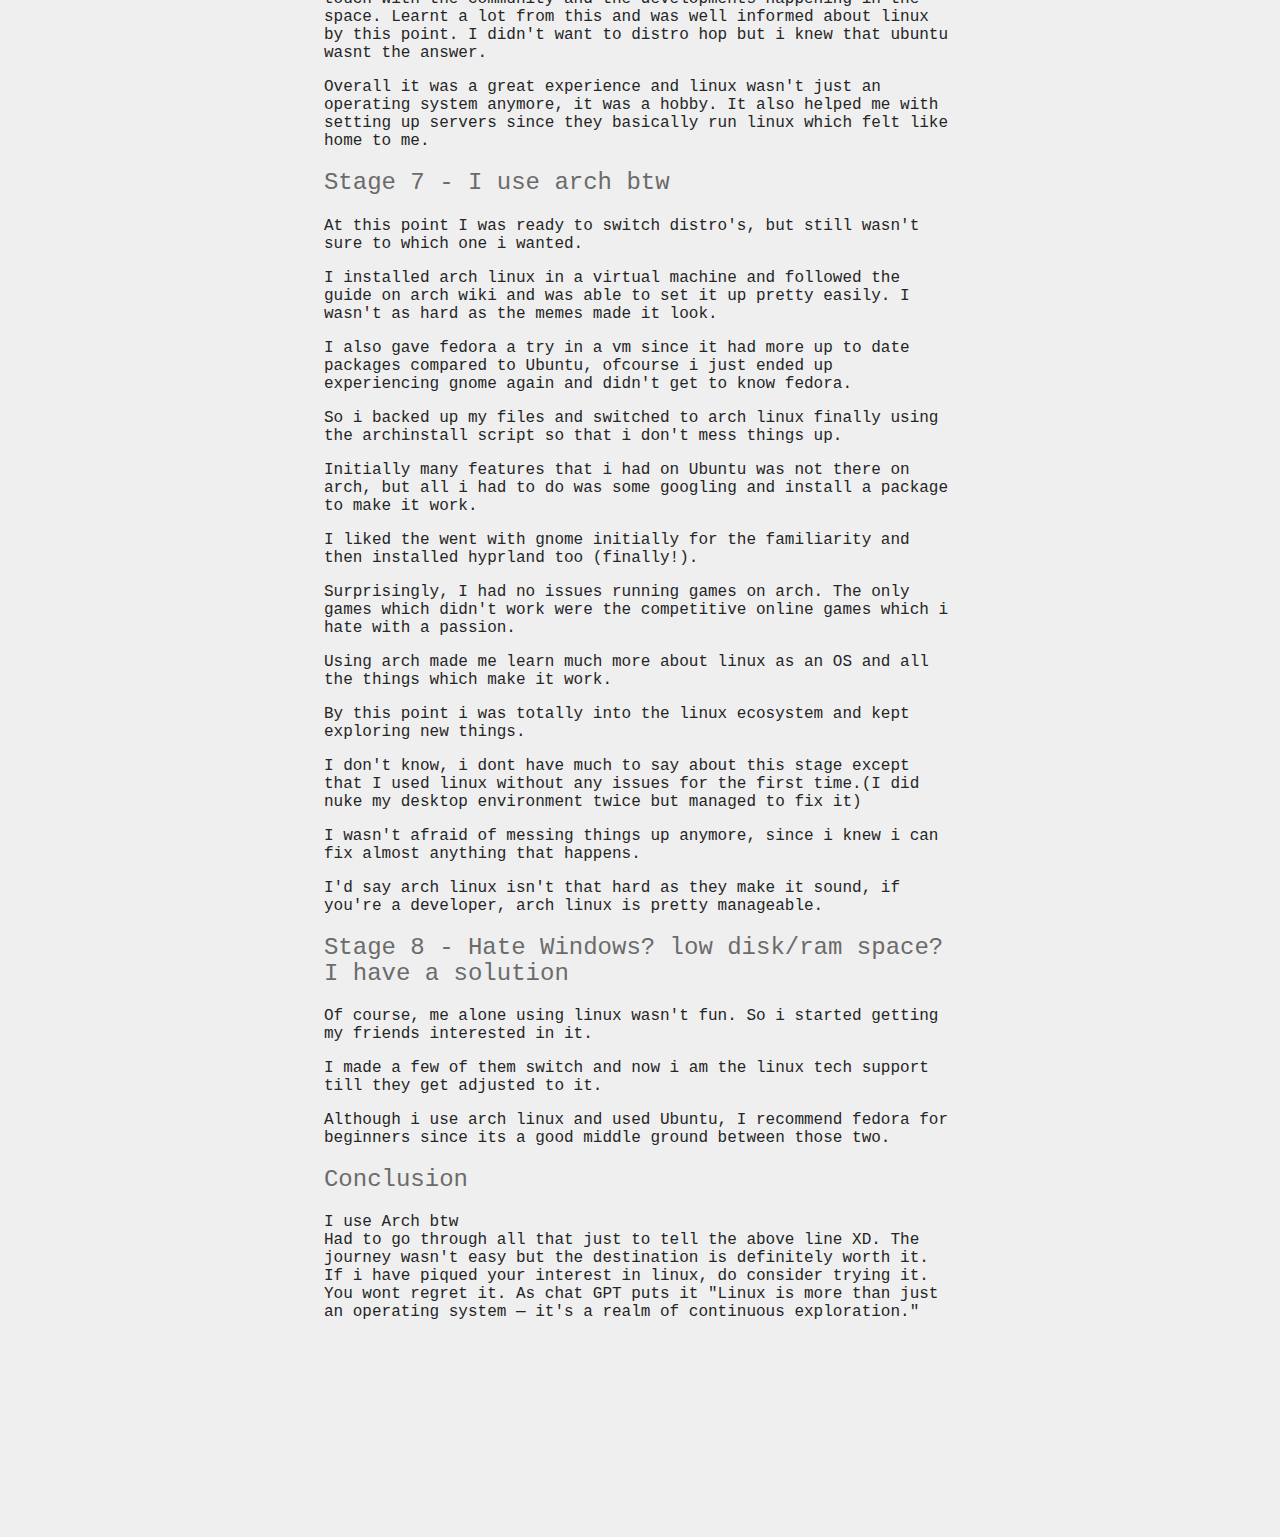
<file: blog/my-linux-experience.html>
<link rel="stylesheet" href="../global.css" />

<script src="../scripts/blogLength.js"></script>

<body onload="blogLength(content)" id="content">
  <h1>My Linux Experience</h1>
  <p id="time"></p>
  <p>
    A narrative that unfolds from my early encounters with Ubuntu in school to
    the unexpected dual-booting trials and, eventually, a switch to Arch
    Linux.<br />It will be quite unstructured but hey it's going to be a good
    read.
  </p>

  <h2 id="heading-stage-1-why-does-the-school-use-this-shitty-ubuntu-os">
    Stage 1 - Why does the school use this shitty Ubuntu OS??
  </h2>

  <p>
    My first exposure to Linux was in my school around 7th or 8th grade where we
    had a pc with Ubuntu installed (lets ignore android for now, ik it uses the
    Linux kernel). We used it rarely for some videos and notes.
  </p>

  <p>
    I was quite good with pc's compared to my peers so i was assigned as the guy
    who turned on the pc and used it. But hey, whenever i was called to help
    with an issue about it, I was useless, Ubuntu felt alien since most of my
    windows experience wasn't applicable here. At this point I didn't know that
    Ubuntu was a Linux distribution, but i knew had heard the name linux from
    idk where.
  </p>

  <p>
    Don't have to say it but the random issues and the inexperience definitely
    left a bad taste in my mouth.
  </p>

  <h2 id="heading-stage-2-how-do-i-run-cc-programs-on-my-phone">
    Stage 2 - How do i run C/C++ programs on my phone??
  </h2>

  <p>
    The next time i came across Linux was when i was getting into programming
    and my 10 year old windows xp pc stopped working all of a sudden in 11th
    grade.
  </p>

  <p>
    I came across a few apps where you could run basic c programs but they felt
    quite limiting. Luckily, i ended up finding termux and managed to run my
    code on it. Yet, i still didn't know that i was using Linux.
  </p>

  <p>
    I connected a keyboard to my phone and started out learning C++ and used it
    for a month or two, at which point i felt limited by termux again due to me
    not knowing Linux. Thinking back right now, i could have done everything i
    wanted to in termux.
  </p>

  <h2 id="heading-stage-3-kali-linux-is-for-da-hackerss">
    Stage 3 - Kali Linux is for da hackerss!
  </h2>

  <p>
    Since termux was "limiting" i bought a new laptop, which of course ran
    windows 10 (also stopped learning C++ and became 3D graphic designer for 2
    years instead because i couldn't set vscode up to run it 🫡).
  </p>

  <p>
    I had hacked my neighbours WiFi (with permission of course ;) ) back in 6th
    grade, but fortunately they changed the password now. I wanted it back, but
    the simple old hacking methods and tools didn't work anymore.
  </p>

  <p>
    I start googling "How to Hack WiFi" on YouTube like everyone has at some
    point, and ended up hearing about Kali Linux. I followed a few guides, setup
    Kali Linux in virtual box, used the WiFi dongle from my 10yo pc, copy pasted
    a few commands from the guide and learnt WiFi hacking using Kali for real
    this time. At this point, i knew what Linux was and was capable enough to
    use it by googling my way around. But i never considered using it as an
    actual OS since it looked bad and i had no reason to switch.
  </p>

  <p>
    During lock down, I continued to use Kali to attend my online classes.
    Because, my college used to track if i am active on the chrome tab and
    notified it to the teachers. So using it everyday for simple tasks such as
    web browsing did help with familiarising myself with Linux. Yet i didn't
    know the concepts of distribution's or anything about the Linux command
    line.
  </p>

  <h2 id="heading-stage-4-wait-i-had-dual-booted-ubuntu">
    Stage 4 - Wait i had dual-booted Ubuntu?
  </h2>

  <p>
    After my unsuccessful business venture in graphic design XD , i decided to
    get back to learning to code. I took it up seriously this time and did learn
    it. Over the past 2 years i had familiarised myself well with Linux and
    watching SomeOrdinaryGamers's Linux videos were quite informative and it
    gave it a good look into Linux land, and now i began to see many people use
    it for coding in tutorials and other places.
  </p>

  <p>
    I finally took the time to research and learn what linux is, and felt like i
    should give it a try due to windows being a pain in the ass over the years.I
    chose Ubuntu as my distribution due to my familiarity and its popularity,
    and dual booted it with windows.
  </p>

  <p>
    It was actually pretty good to use, had to google to do the most basic stuff
    though. i used it for normal usage and windows for gaming. But whenever i
    found myself doing a task which felt very hard to do on linux (such as
    formatting a pendrive lol) i would switch to windows, do my work and switch
    back to ubuntu. App compatibility was quite an issue too since i used many
    proprietary apps and didn't know how to get them.
  </p>

  <p>
    This process of switching back and forth was quite tedious. So once i
    switched to windows i would just stay on it for a few days. This went on for
    a while then i forgot that i had Ubuntu installed and started using windows
    always. In the end i had to delete Ubuntu since it was taking up my precious
    SSD storage space.
  </p>

  <h2 id="heading-stage-5-termux-is-linux">Stage 5 - Termux is Linux?!</h2>

  <p>
    Armed with my new knowledge from using Ubuntu, I realised that termux is
    basically Linux and i can use it to code. At this point i used to make
    react-native android apps using javascript. I setup neovim as the text
    editor, synced my projects using git and started to code on the go using
    termux. It felt amazing that i had a more powerful machine than my 13yo
    windows xp pc in my pocket, with the freedom to do whatever i want (at least
    somewhat).
  </p>

  <p>
    Even though its not the most convenient setup, it was pretty useful and
    better than scrolling Instagram reels in my free time and while travelling.
  </p>

  <p>
    I had also been using WSL(windows subsystem for Linux) for a few things in
    Linux coz some open source projects didnt support windows for development.
  </p>

  <h2 id="heading-stage-6-gimme-back-my-storage-windows">
    Stage 6 - gimme back my storage windows 🔫
  </h2>

  <p>
    A year had passed since i dual booted ubuntu, I was all fine in windows
    world doing my work being ignorant. But something was building up, my
    windows experience began to diminish over time and i had more and more
    reasons to switch to linux. I eventually got serious about privacy so i
    started switching to open source alternatives where ever possible.
  </p>

  <p>
    Windows used to fill up my SSD storage and i would have 10 GB left, i would
    find and delete a few stuff and make 20GB free but it would go back to 10GB
    in a few days or weeks. This was tedious and storing everything on my hard
    drive felt slow and bad. This was the final nail in the coffin for windows.
  </p>

  <p>
    I got frustrated to the point that i came in one fine evening from an exam i
    had, and instantly wiped my windows and installed Ubuntu on it.
  </p>

  <p>
    So the switch was made and there was no going back, for i had ditched
    windows forever. With no option left, i had to learn to do everything on
    linux.
  </p>

  <p>
    To be honest, it felt pretty easy and normal to use ubuntu this time,
    everything worked, i wasn't scared of terminal anymore. I spent around 2
    months on Ubuntu and it was pretty great. Except for gaming, well most of
    the games worked fine due to vavle's involvement in proton and steam deck
    being popular.
  </p>

  <p>
    But initially it was hard to figure out how to play pirated games on ubuntu
    since i could not find any good guides on it, most guides didn't work and it
    was confusing. i didn't understand the concept of wine prefix, wine runner,
    etc. but with trial and error overtime i did manage to get a few games
    working without any issues.
  </p>

  <p>
    I got curious about customising and i installed KDE plasma in ubuntu and
    didn't like it so i uninstalled, doing so i ended up breaking my gnome
    dark/light mode setting. A few apps such as nautilus(files) app didn't have
    a dark/light mode option in setting, it got it from the gnome setting which
    was broken. This felt quite jank and made the experience worse.
  </p>

  <p>
    I wanted to try hyprland since most of r/unixporn was filled with cool
    setups using hyprland. But i learnt that its hard to set it up in ubuntu.
  </p>

  <p>
    During this time i got into linux youtube and started to keep in touch with
    the community and the developments happening in the space. Learnt a lot from
    this and was well informed about linux by this point. I didn't want to
    distro hop but i knew that ubuntu wasnt the answer.
  </p>

  <p>
    Overall it was a great experience and linux wasn't just an operating system
    anymore, it was a hobby. It also helped me with setting up servers since
    they basically run linux which felt like home to me.
  </p>

  <h2 id="heading-stage-7-i-use-arch-btw">Stage 7 - I use arch btw</h2>

  <p>
    At this point I was ready to switch distro's, but still wasn't sure to which
    one i wanted.
  </p>

  <p>
    I installed arch linux in a virtual machine and followed the guide on arch
    wiki and was able to set it up pretty easily. I wasn't as hard as the memes
    made it look.
  </p>

  <p>
    I also gave fedora a try in a vm since it had more up to date packages
    compared to Ubuntu, ofcourse i just ended up experiencing gnome again and
    didn't get to know fedora.
  </p>

  <p>
    So i backed up my files and switched to arch linux finally using the
    archinstall script so that i don't mess things up.
  </p>

  <p>
    Initially many features that i had on Ubuntu was not there on arch, but all
    i had to do was some googling and install a package to make it work.
  </p>

  <p>
    I liked the went with gnome initially for the familiarity and then installed
    hyprland too (finally!).
  </p>

  <p>
    Surprisingly, I had no issues running games on arch. The only games which
    didn't work were the competitive online games which i hate with a passion.
  </p>

  <p>
    Using arch made me learn much more about linux as an OS and all the things
    which make it work.
  </p>

  <p>
    By this point i was totally into the linux ecosystem and kept exploring new
    things.
  </p>

  <p>
    I don't know, i dont have much to say about this stage except that I used
    linux without any issues for the first time.(I did nuke my desktop
    environment twice but managed to fix it)
  </p>

  <p>
    I wasn't afraid of messing things up anymore, since i knew i can fix almost
    anything that happens.
  </p>

  <p>
    I'd say arch linux isn't that hard as they make it sound, if you're a
    developer, arch linux is pretty manageable.
  </p>

  <h2 id="heading-stage-8-hate-windows-low-diskram-space-i-have-a-solution">
    Stage 8 - Hate Windows? low disk/ram space? I have a solution
  </h2>

  <p>
    Of course, me alone using linux wasn't fun. So i started getting my friends
    interested in it.
  </p>

  <p>
    I made a few of them switch and now i am the linux tech support till they
    get adjusted to it.
  </p>

  <p>
    Although i use arch linux and used Ubuntu, I recommend fedora for beginners
    since its a good middle ground between those two.
  </p>

  <h2 id="heading-conclusion">Conclusion</h2>

  <p>
    I use Arch btw<br />Had to go through all that just to tell the above line
    XD. The journey wasn't easy but the destination is definitely worth it.<br />If
    i have piqued your interest in linux, do consider trying it. You wont regret
    it. As chat GPT puts it "Linux is more than just an operating system — it's
    a realm of continuous exploration."
  </p>
</body>
</file>
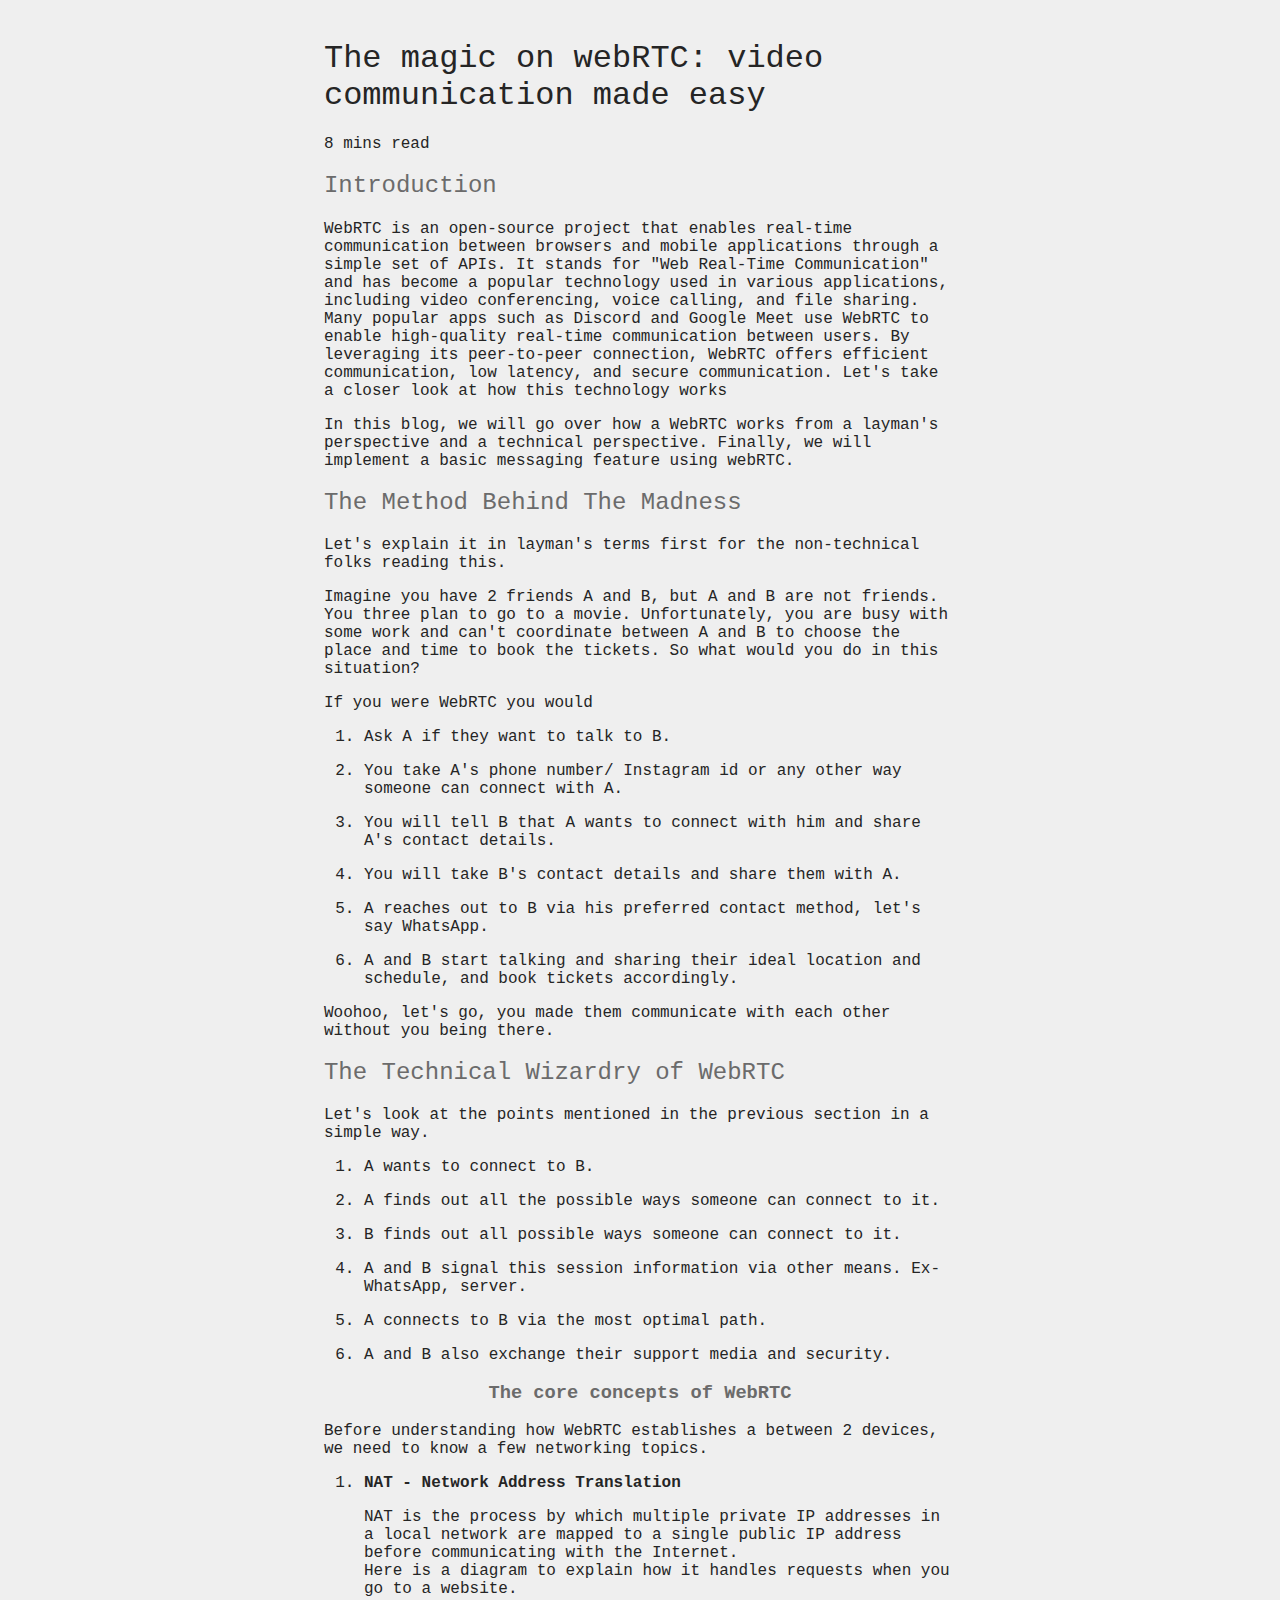
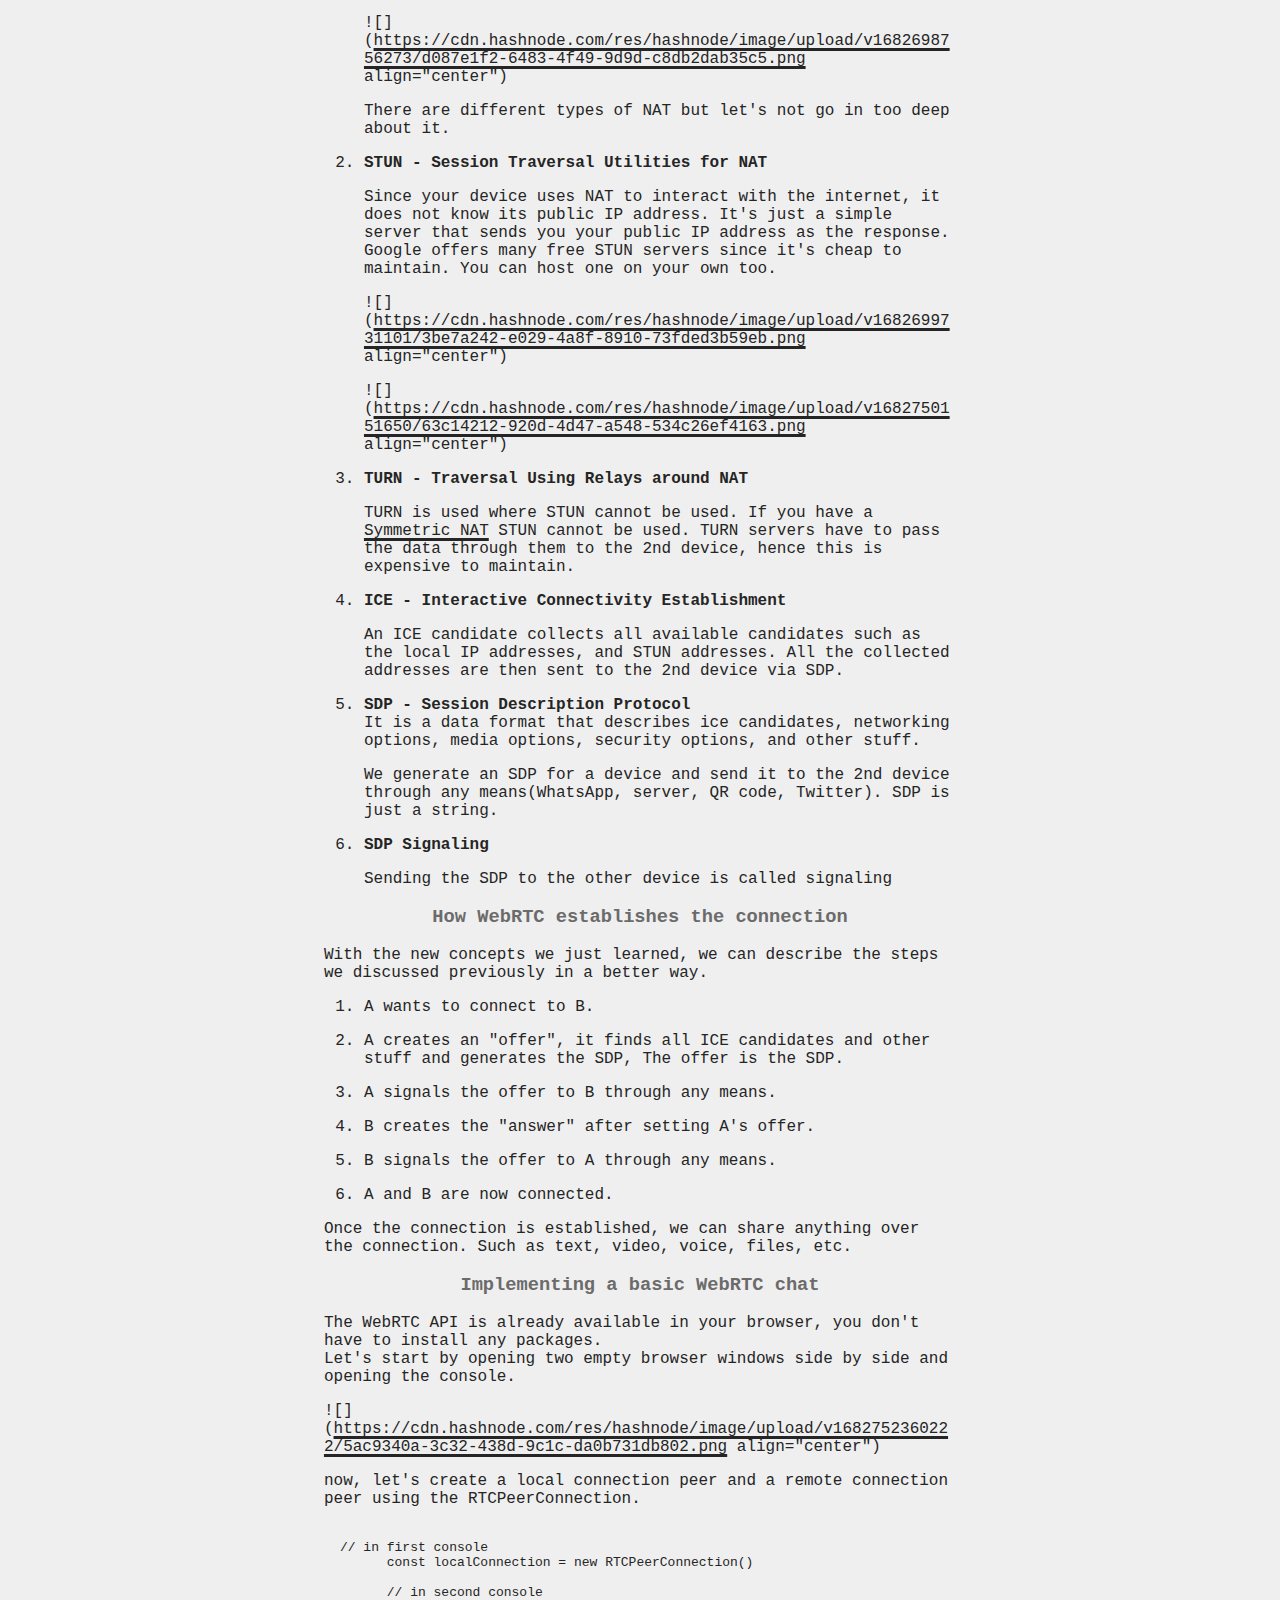
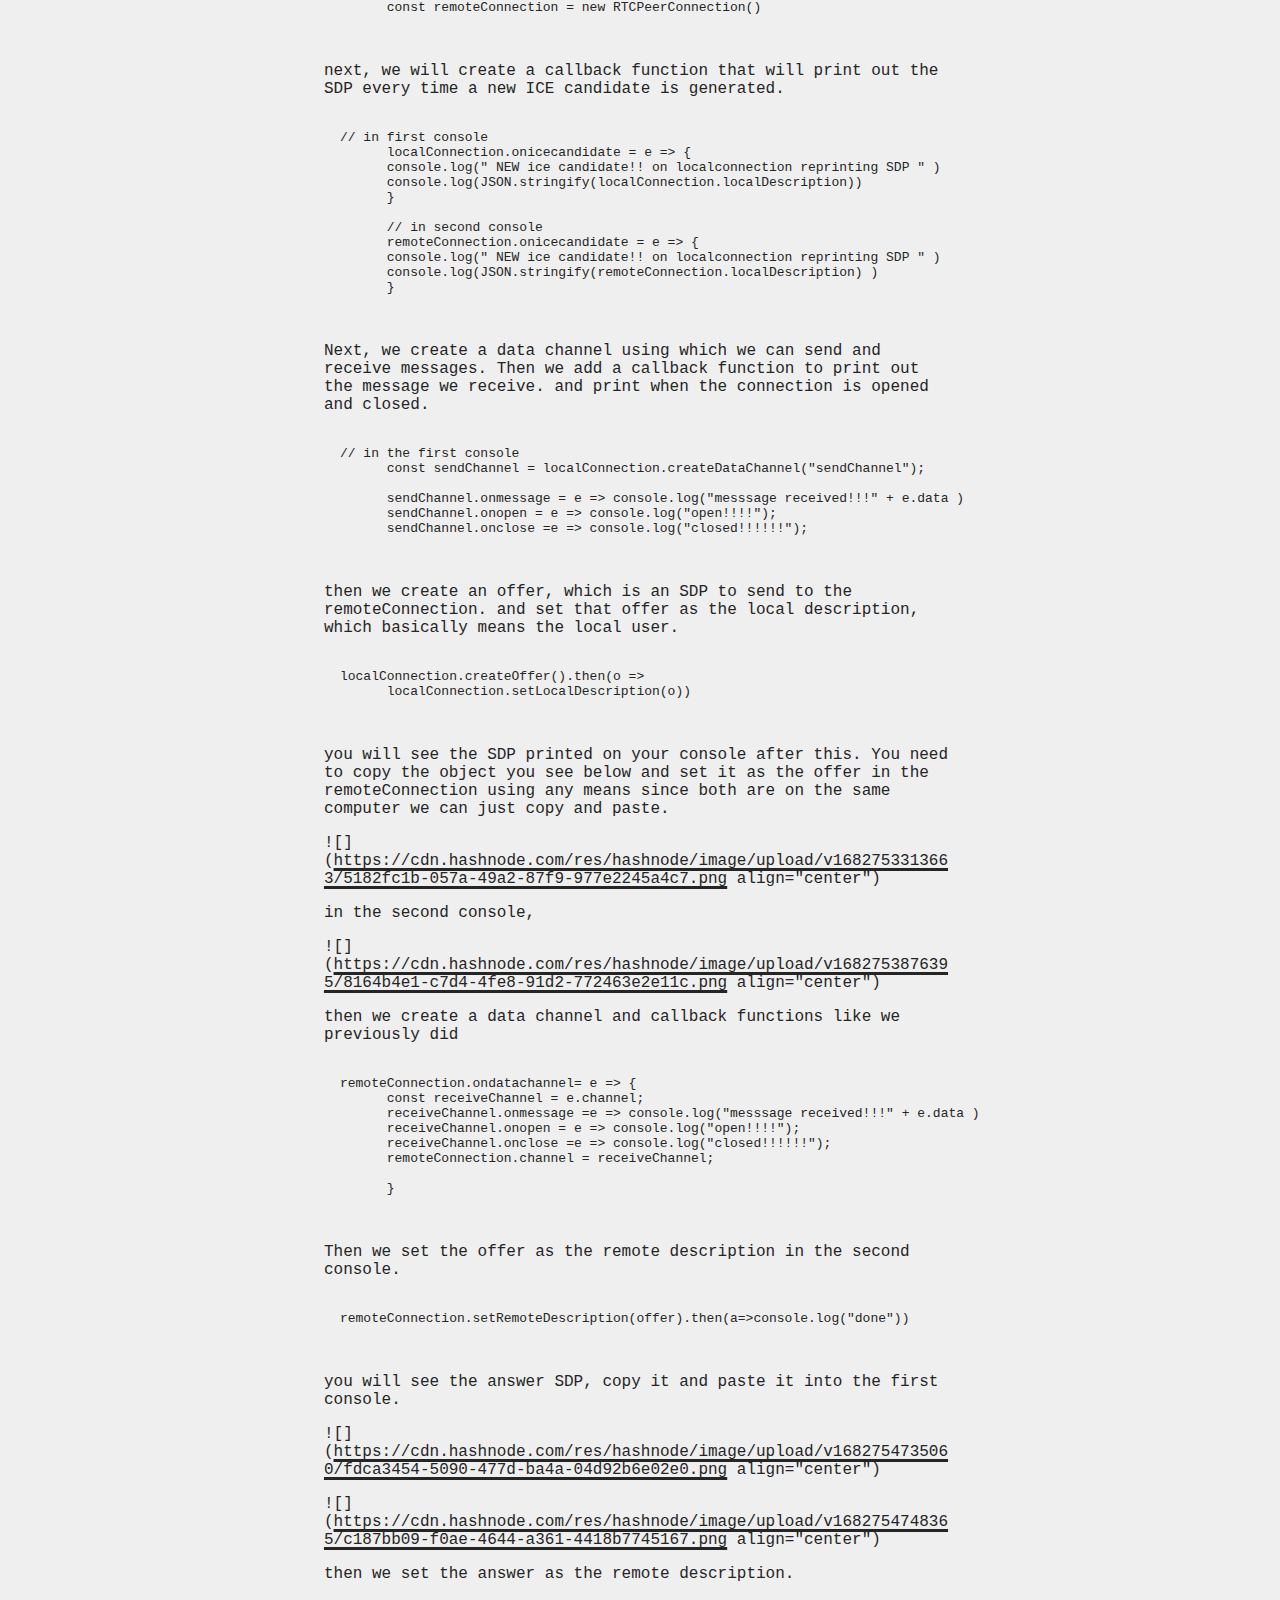
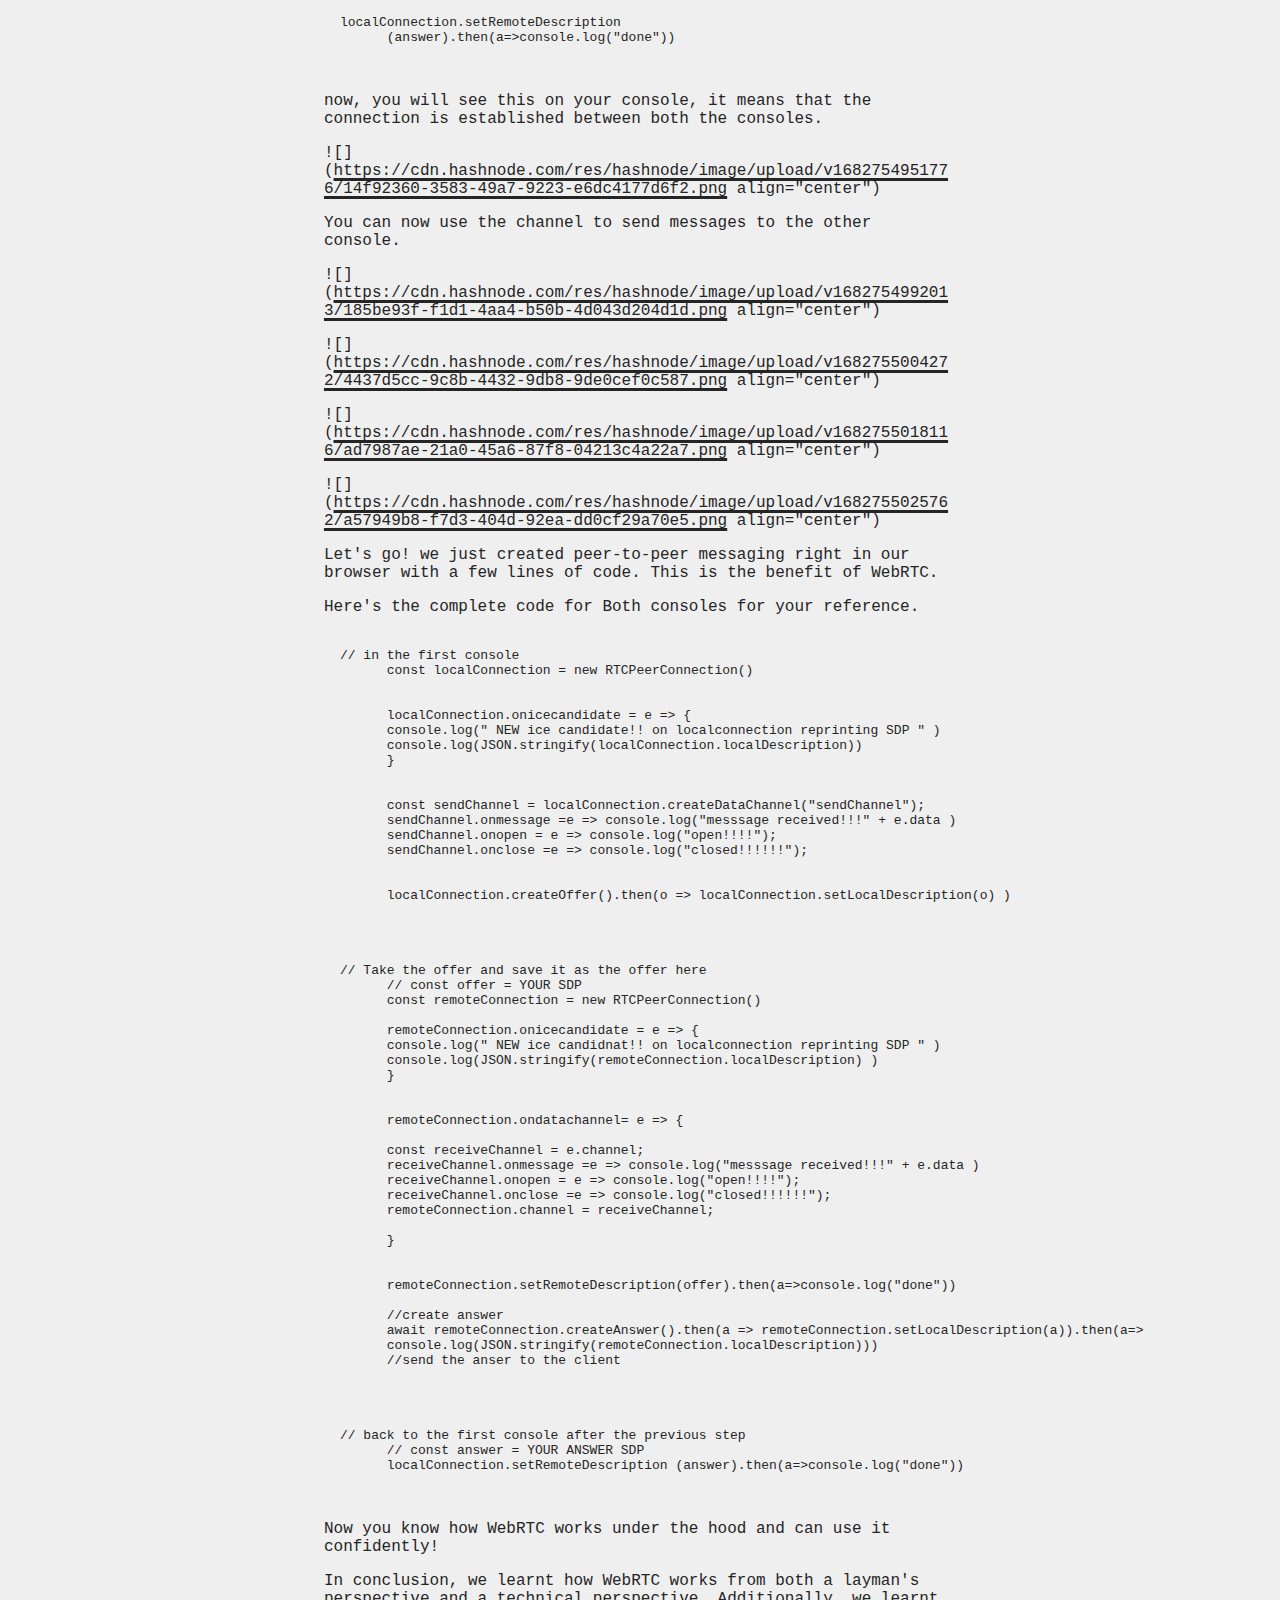
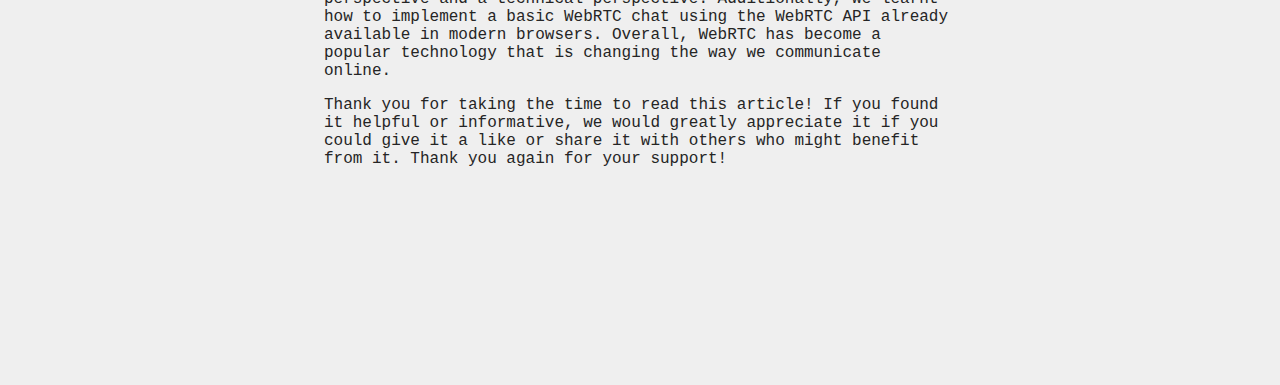
<file: blog/webrtc.html>
<script src="../scripts/blogLength.js"></script>

<body id="content" onload="blogLength(content)">
  <h1>The magic on webRTC: video communication made easy</h1>
  <p id="time"></p>
  <link rel="stylesheet" href="../global.css" />
  <h2>Introduction</h2>
  <p>
    WebRTC is an open-source project that enables real-time communication
    between browsers and mobile applications through a simple set of APIs. It
    stands for &quot;Web Real-Time Communication&quot; and has become a popular
    technology used in various applications, including video conferencing, voice
    calling, and file sharing. Many popular apps such as Discord and Google Meet
    use WebRTC to enable high-quality real-time communication between users. By
    leveraging its peer-to-peer connection, WebRTC offers efficient
    communication, low latency, and secure communication. Let&#39;s take a
    closer look at how this technology works
  </p>
  <p>
    In this blog, we will go over how a WebRTC works from a layman&#39;s
    perspective and a technical perspective. Finally, we will implement a basic
    messaging feature using webRTC.
  </p>
  <h2 id="the-method-behind-the-madness">The Method Behind The Madness</h2>
  <p>
    Let&#39;s explain it in layman&#39;s terms first for the non-technical folks
    reading this.
  </p>
  <p>
    Imagine you have 2 friends A and B, but A and B are not friends. You three
    plan to go to a movie. Unfortunately, you are busy with some work and
    can&#39;t coordinate between A and B to choose the place and time to book
    the tickets. So what would you do in this situation?
  </p>
  <p>If you were WebRTC you would</p>
  <ol>
    <li>
      <p>Ask A if they want to talk to B.</p>
    </li>
    <li>
      <p>
        You take A&#39;s phone number/ Instagram id or any other way someone can
        connect with A.
      </p>
    </li>
    <li>
      <p>
        You will tell B that A wants to connect with him and share A&#39;s
        contact details.
      </p>
    </li>
    <li>
      <p>You will take B&#39;s contact details and share them with A.</p>
    </li>
    <li>
      <p>
        A reaches out to B via his preferred contact method, let&#39;s say
        WhatsApp.
      </p>
    </li>
    <li>
      <p>
        A and B start talking and sharing their ideal location and schedule, and
        book tickets accordingly.
      </p>
    </li>
  </ol>
  <p>
    Woohoo, let&#39;s go, you made them communicate with each other without you
    being there.
  </p>
  <h2 id="the-technical-wizardry-of-webrtc">
    The Technical Wizardry of WebRTC
  </h2>
  <p>
    Let&#39;s look at the points mentioned in the previous section in a simple
    way.
  </p>
  <ol>
    <li>
      <p>A wants to connect to B.</p>
    </li>
    <li>
      <p>A finds out all the possible ways someone can connect to it.</p>
    </li>
    <li>
      <p>B finds out all possible ways someone can connect to it.</p>
    </li>
    <li>
      <p>
        A and B signal this session information via other means. Ex- WhatsApp,
        server.
      </p>
    </li>
    <li>
      <p>A connects to B via the most optimal path.</p>
    </li>
    <li>
      <p>A and B also exchange their support media and security.</p>
    </li>
  </ol>
  <h3 id="the-core-concepts-of-webrtc">The core concepts of WebRTC</h3>
  <p>
    Before understanding how WebRTC establishes a between 2 devices, we need to
    know a few networking topics.
  </p>
  <ol>
    <li>
      <p><strong>NAT - Network Address Translation</strong></p>
      <p>
        NAT is the process by which multiple private IP addresses in a local
        network are mapped to a single public IP address before communicating
        with the Internet.<br />
        Here is a diagram to explain how it handles requests when you go to a
        website.
      </p>
      <p>
        ![](<a
          href="https://cdn.hashnode.com/res/hashnode/image/upload/v1682698756273/d087e1f2-6483-4f49-9d9d-c8db2dab35c5.png">https://cdn.hashnode.com/res/hashnode/image/upload/v1682698756273/d087e1f2-6483-4f49-9d9d-c8db2dab35c5.png</a>
        align=&quot;center&quot;)
      </p>
      <p>
        There are different types of NAT but let&#39;s not go in too deep about
        it.
      </p>
    </li>
    <li>
      <p><strong>STUN - Session Traversal Utilities for NAT</strong></p>
      <p>
        Since your device uses NAT to interact with the internet, it does not
        know its public IP address. It&#39;s just a simple server that sends you
        your public IP address as the response. Google offers many free STUN
        servers since it&#39;s cheap to maintain. You can host one on your own
        too.
      </p>
      <p>
        ![](<a
          href="https://cdn.hashnode.com/res/hashnode/image/upload/v1682699731101/3be7a242-e029-4a8f-8910-73fded3b59eb.png">https://cdn.hashnode.com/res/hashnode/image/upload/v1682699731101/3be7a242-e029-4a8f-8910-73fded3b59eb.png</a>
        align=&quot;center&quot;)
      </p>
      <p>
        ![](<a
          href="https://cdn.hashnode.com/res/hashnode/image/upload/v1682750151650/63c14212-920d-4d47-a548-534c26ef4163.png">https://cdn.hashnode.com/res/hashnode/image/upload/v1682750151650/63c14212-920d-4d47-a548-534c26ef4163.png</a>
        align=&quot;center&quot;)
      </p>
    </li>
    <li>
      <p><strong>TURN - Traversal Using Relays around NAT</strong></p>
      <p>
        TURN is used where STUN cannot be used. If you have a
        <a
          href="https://en.wikipedia.org/wiki/Network_address_translation#:~:text=to%20hAddr%3AhPort.-,Symmetric%20NAT,a%20different%20mapping%20is%20used.">Symmetric
          NAT</a>
        STUN cannot be used. TURN servers have to pass the data through them to
        the 2nd device, hence this is expensive to maintain.
      </p>
    </li>
    <li>
      <p><strong>ICE - Interactive Connectivity Establishment</strong></p>
      <p>
        An ICE candidate collects all available candidates such as the local IP
        addresses, and STUN addresses. All the collected addresses are then sent
        to the 2nd device via SDP.
      </p>
    </li>
    <li>
      <p>
        <strong>SDP - Session Description Protocol</strong><br />
        It is a data format that describes ice candidates, networking options,
        media options, security options, and other stuff.
      </p>
      <p>
        We generate an SDP for a device and send it to the 2nd device through
        any means(WhatsApp, server, QR code, Twitter). SDP is just a string.
      </p>
    </li>
    <li>
      <p><strong>SDP Signaling</strong></p>
      <p>Sending the SDP to the other device is called signaling</p>
    </li>
  </ol>
  <h3 id="how-webrtc-establishes-the-connection">
    How WebRTC establishes the connection
  </h3>
  <p>
    With the new concepts we just learned, we can describe the steps we
    discussed previously in a better way.
  </p>
  <ol>
    <li>
      <p>A wants to connect to B.</p>
    </li>
    <li>
      <p>
        A creates an &quot;offer&quot;, it finds all ICE candidates and other
        stuff and generates the SDP, The offer is the SDP.
      </p>
    </li>
    <li>
      <p>A signals the offer to B through any means.</p>
    </li>
    <li>
      <p>B creates the &quot;answer&quot; after setting A&#39;s offer.</p>
    </li>
    <li>
      <p>B signals the offer to A through any means.</p>
    </li>
    <li>
      <p>A and B are now connected.</p>
    </li>
  </ol>
  <p>
    Once the connection is established, we can share anything over the
    connection. Such as text, video, voice, files, etc.
  </p>
  <h3 id="implementing-a-basic-webrtc-chat">
    Implementing a basic WebRTC chat
  </h3>
  <p>
    The WebRTC API is already available in your browser, you don&#39;t have to
    install any packages.<br />Let&#39;s start by opening two empty browser
    windows side by side and opening the console.
  </p>
  <p>
    ![](<a
      href="https://cdn.hashnode.com/res/hashnode/image/upload/v1682752360222/5ac9340a-3c32-438d-9c1c-da0b731db802.png">https://cdn.hashnode.com/res/hashnode/image/upload/v1682752360222/5ac9340a-3c32-438d-9c1c-da0b731db802.png</a>
    align=&quot;center&quot;)
  </p>
  <p>
    now, let&#39;s create a local connection peer and a remote connection peer
    using the RTCPeerConnection.
  </p>
  <pre><code class="language-javascript">// in first console
      const localConnection = new RTCPeerConnection()

      // in second console
      const remoteConnection = new RTCPeerConnection()
    </code></pre>
  <p>
    next, we will create a callback function that will print out the SDP every
    time a new ICE candidate is generated.
  </p>
  <pre><code class="language-javascript">// in first console
      localConnection.onicecandidate = e =&gt; {
      console.log(&quot; NEW ice candidate!! on localconnection reprinting SDP &quot; )
      console.log(JSON.stringify(localConnection.localDescription))
      }

      // in second console
      remoteConnection.onicecandidate = e =&gt; {
      console.log(&quot; NEW ice candidate!! on localconnection reprinting SDP &quot; )
      console.log(JSON.stringify(remoteConnection.localDescription) )
      }
    </code></pre>
  <p>
    Next, we create a data channel using which we can send and receive messages.
    Then we add a callback function to print out the message we receive. and
    print when the connection is opened and closed.
  </p>
  <pre><code class="language-javascript">// in the first console
      const sendChannel = localConnection.createDataChannel(&quot;sendChannel&quot;);

      sendChannel.onmessage = e =&gt; console.log(&quot;messsage received!!!&quot; + e.data )
      sendChannel.onopen = e =&gt; console.log(&quot;open!!!!&quot;);
      sendChannel.onclose =e =&gt; console.log(&quot;closed!!!!!!&quot;);
    </code></pre>
  <p>
    then we create an offer, which is an SDP to send to the remoteConnection.
    and set that offer as the local description, which basically means the local
    user.
  </p>
  <pre><code class="language-javascript">localConnection.createOffer().then(o =&gt;
      localConnection.setLocalDescription(o))
    </code></pre>
  <p>
    you will see the SDP printed on your console after this. You need to copy
    the object you see below and set it as the offer in the remoteConnection
    using any means since both are on the same computer we can just copy and
    paste.
  </p>
  <p>
    ![](<a
      href="https://cdn.hashnode.com/res/hashnode/image/upload/v1682753313663/5182fc1b-057a-49a2-87f9-977e2245a4c7.png">https://cdn.hashnode.com/res/hashnode/image/upload/v1682753313663/5182fc1b-057a-49a2-87f9-977e2245a4c7.png</a>
    align=&quot;center&quot;)
  </p>
  <p>in the second console,</p>
  <p>
    ![](<a
      href="https://cdn.hashnode.com/res/hashnode/image/upload/v1682753876395/8164b4e1-c7d4-4fe8-91d2-772463e2e11c.png">https://cdn.hashnode.com/res/hashnode/image/upload/v1682753876395/8164b4e1-c7d4-4fe8-91d2-772463e2e11c.png</a>
    align=&quot;center&quot;)
  </p>
  <p>
    then we create a data channel and callback functions like we previously did
  </p>
  <pre><code class="language-javascript">remoteConnection.ondatachannel= e =&gt; {
      const receiveChannel = e.channel;
      receiveChannel.onmessage =e =&gt; console.log(&quot;messsage received!!!&quot; + e.data )
      receiveChannel.onopen = e =&gt; console.log(&quot;open!!!!&quot;);
      receiveChannel.onclose =e =&gt; console.log(&quot;closed!!!!!!&quot;);
      remoteConnection.channel = receiveChannel;

      }
    </code></pre>
  <p>Then we set the offer as the remote description in the second console.</p>
  <pre><code
      class="language-javascript">remoteConnection.setRemoteDescription(offer).then(a=&gt;console.log(&quot;done&quot;))
    </code></pre>
  <p>
    you will see the answer SDP, copy it and paste it into the first console.
  </p>
  <p>
    ![](<a
      href="https://cdn.hashnode.com/res/hashnode/image/upload/v1682754735060/fdca3454-5090-477d-ba4a-04d92b6e02e0.png">https://cdn.hashnode.com/res/hashnode/image/upload/v1682754735060/fdca3454-5090-477d-ba4a-04d92b6e02e0.png</a>
    align=&quot;center&quot;)
  </p>
  <p>
    ![](<a
      href="https://cdn.hashnode.com/res/hashnode/image/upload/v1682754748365/c187bb09-f0ae-4644-a361-4418b7745167.png">https://cdn.hashnode.com/res/hashnode/image/upload/v1682754748365/c187bb09-f0ae-4644-a361-4418b7745167.png</a>
    align=&quot;center&quot;)
  </p>
  <p>then we set the answer as the remote description.</p>
  <pre><code class="language-javascript">localConnection.setRemoteDescription
      (answer).then(a=&gt;console.log(&quot;done&quot;))
    </code></pre>
  <p>
    now, you will see this on your console, it means that the connection is
    established between both the consoles.
  </p>
  <p>
    ![](<a
      href="https://cdn.hashnode.com/res/hashnode/image/upload/v1682754951776/14f92360-3583-49a7-9223-e6dc4177d6f2.png">https://cdn.hashnode.com/res/hashnode/image/upload/v1682754951776/14f92360-3583-49a7-9223-e6dc4177d6f2.png</a>
    align=&quot;center&quot;)
  </p>
  <p>You can now use the channel to send messages to the other console.</p>
  <p>
    ![](<a
      href="https://cdn.hashnode.com/res/hashnode/image/upload/v1682754992013/185be93f-f1d1-4aa4-b50b-4d043d204d1d.png">https://cdn.hashnode.com/res/hashnode/image/upload/v1682754992013/185be93f-f1d1-4aa4-b50b-4d043d204d1d.png</a>
    align=&quot;center&quot;)
  </p>
  <p>
    ![](<a
      href="https://cdn.hashnode.com/res/hashnode/image/upload/v1682755004272/4437d5cc-9c8b-4432-9db8-9de0cef0c587.png">https://cdn.hashnode.com/res/hashnode/image/upload/v1682755004272/4437d5cc-9c8b-4432-9db8-9de0cef0c587.png</a>
    align=&quot;center&quot;)
  </p>
  <p>
    ![](<a
      href="https://cdn.hashnode.com/res/hashnode/image/upload/v1682755018116/ad7987ae-21a0-45a6-87f8-04213c4a22a7.png">https://cdn.hashnode.com/res/hashnode/image/upload/v1682755018116/ad7987ae-21a0-45a6-87f8-04213c4a22a7.png</a>
    align=&quot;center&quot;)
  </p>
  <p>
    ![](<a
      href="https://cdn.hashnode.com/res/hashnode/image/upload/v1682755025762/a57949b8-f7d3-404d-92ea-dd0cf29a70e5.png">https://cdn.hashnode.com/res/hashnode/image/upload/v1682755025762/a57949b8-f7d3-404d-92ea-dd0cf29a70e5.png</a>
    align=&quot;center&quot;)
  </p>
  <p>
    Let&#39;s go! we just created peer-to-peer messaging right in our browser
    with a few lines of code. This is the benefit of WebRTC.
  </p>
  <p>Here&#39;s the complete code for Both consoles for your reference.</p>
  <pre><code class="language-javascript">// in the first console
      const localConnection = new RTCPeerConnection()


      localConnection.onicecandidate = e =&gt; {
      console.log(&quot; NEW ice candidate!! on localconnection reprinting SDP &quot; )
      console.log(JSON.stringify(localConnection.localDescription))
      }


      const sendChannel = localConnection.createDataChannel(&quot;sendChannel&quot;);
      sendChannel.onmessage =e =&gt; console.log(&quot;messsage received!!!&quot; + e.data )
      sendChannel.onopen = e =&gt; console.log(&quot;open!!!!&quot;);
      sendChannel.onclose =e =&gt; console.log(&quot;closed!!!!!!&quot;);


      localConnection.createOffer().then(o =&gt; localConnection.setLocalDescription(o) )
    </code></pre>
  <pre><code class="language-javascript">// Take the offer and save it as the offer here
      // const offer = YOUR SDP
      const remoteConnection = new RTCPeerConnection()

      remoteConnection.onicecandidate = e =&gt; {
      console.log(&quot; NEW ice candidnat!! on localconnection reprinting SDP &quot; )
      console.log(JSON.stringify(remoteConnection.localDescription) )
      }


      remoteConnection.ondatachannel= e =&gt; {

      const receiveChannel = e.channel;
      receiveChannel.onmessage =e =&gt; console.log(&quot;messsage received!!!&quot; + e.data )
      receiveChannel.onopen = e =&gt; console.log(&quot;open!!!!&quot;);
      receiveChannel.onclose =e =&gt; console.log(&quot;closed!!!!!!&quot;);
      remoteConnection.channel = receiveChannel;

      }


      remoteConnection.setRemoteDescription(offer).then(a=&gt;console.log(&quot;done&quot;))

      //create answer
      await remoteConnection.createAnswer().then(a =&gt; remoteConnection.setLocalDescription(a)).then(a=&gt;
      console.log(JSON.stringify(remoteConnection.localDescription)))
      //send the anser to the client
    </code></pre>
  <pre><code class="language-javascript">// back to the first console after the previous step
      // const answer = YOUR ANSWER SDP
      localConnection.setRemoteDescription (answer).then(a=&gt;console.log(&quot;done&quot;))
    </code></pre>
  <p>
    Now you know how WebRTC works under the hood and can use it confidently!
  </p>
  <p>
    In conclusion, we learnt how WebRTC works from both a layman&#39;s
    perspective and a technical perspective. Additionally, we learnt how to
    implement a basic WebRTC chat using the WebRTC API already available in
    modern browsers. Overall, WebRTC has become a popular technology that is
    changing the way we communicate online.
  </p>
  <p>
    Thank you for taking the time to read this article! If you found it helpful
    or informative, we would greatly appreciate it if you could give it a like
    or share it with others who might benefit from it. Thank you again for your
    support!
  </p>
</body>
</file>
<file: global.css>
/*
  The CSS in this style tag is based off of Bear Blog's default CSS.
  https://github.com/HermanMartinus/bearblog/blob/297026a877bc2ab2b3bdfbd6b9f7961c350917dd/templates/styles/blog/default.css
  License MIT: https://github.com/HermanMartinus/bearblog/blob/master/LICENSE.md
 */
:root {
  --white: #efefef;
  --transwhite: rgba(239, 239, 239, 0.7);
  --moretranswhite: rgba(239, 239, 239, 0.1);
  --black: #252525;
  --transblack: rgba(37, 37, 37, 0.7);
  --moretransblack: rgba(37, 37, 37, 0.1);
  --gray: #6b6b6b;
  --highlight: #e5ffc3;
  --red: #e4002b;
  --green: #24d05a;
  --pink: #eb4888;
  --blue: #10a2f5;
  --yellow: #e9bc3f;
}

::selection {
  background-color: var(--highlight);
  color: var(--black);
}
html,
body {
  margin: auto;
  padding: 20px;
  max-width: 70ch;
  background-color: var(--white);
  word-wrap: break-word;
  overflow-wrap: break-word;
  color: var(--black);
}
html,
body,
button,
code {
  font-family: "iA Writer Mono", monospace;
}
h1,
strong,
b {
  color: var(--black);
}

body.dark-mode,
body.dark-mode button,
body.dark-mode h1,
body.dark-mode .go-home,
button.dark-mode,
button.dark-mode button {
  background: var(--black);
  color: var(--white);
}
body.dark-mode nav {
  background: var(--transblack);
}

@media (prefers-color-scheme: dark) {
  ::selection {
    background-color: #0f0f0f;
    color: var(--white);
  }
  :root {
    --gray: #a4a4a4;
  }
  html,
  body,
  body button,
  body h1,
  body strong,
  body b,
  body em,
  body blockquote,
  body .go-home {
    background: var(--black);
    color: var(--white);
  }
  body nav {
    background: var(--transblack);
  }
  body code {
    background-color: var(--moretranswhite);
  }
  body a {
    color: var(--white);
  }
  body .tag {
    color: var(--gray);
  }
}

h2,
h3,
h4,
h5,
h6 {
  color: var(--gray);
  line-height: 1.1;
}

header {
  position: relative;
}

a {
  color: var(--black);
  text-decoration-thickness: 0.3ex;
  text-underline-offset: 0.3ex;
}

nav {
  position: sticky;
  top: 0;
  text-align: center;
  background: var(--transwhite);
  -webkit-backdrop-filter: blur(1px);
  backdrop-filter: blur(1px);
}

nav a {
  margin: 25px 0;
}
nav a:not(:last-child) {
  padding: 0 12px 0 0;
}

hr {
  border-top: 1px solid var(--gray);
  margin: 1rem 0;
}

ul.posts-list,
ul.tags-list {
  padding: unset;
  list-style-type: none;
}

.post {
  margin: 0 0 30px 0;
}

.post .title {
  font-size: 1.3em;
}

.tag {
  display: inline-block;
  margin-right: 20px;
  color: var(--black);
  font-size: 0.8rem;
}
.tag:hover {
  cursor: pointer;
  font-weight: bold;
}

textarea {
  width: 100%;
  font-size: 16px;
}
input {
  font-size: 16px;
}
content {
  line-height: 1.6;
}
table {
  width: 100%;
}
img {
  max-width: 100%;
  height: auto;
}
code {
  padding: 2px 5px;
  background-color: var(--moretransblack);
  font-weight: bold;
}
pre {
  padding: 1rem;
}
pre > code {
  all: unset;
}
blockquote {
  border: 1px solid var(--gray);
  color: var(--black);
  padding: 2px 0px 2px 20px;
  margin: 0px;
  font-style: italic;
}

h1 {
  font-weight: 400;
}

h2 {
  font-weight: 400;
}

h3 {
  text-align: center;
}

.center {
  text-align: center;
}

.header-section {
  display: flex;
  align-items: center;
  justify-content: center;
  flex-wrap: wrap;
}

.header-frame {
  max-width: 350px;
}

article :not(.article-title) {
  line-height: 1.8;
}

.article-title {
  font-size: 2em;
  margin: 0.25em 0;
}

.blog-post {
  font-size: clamp(1rem, 0.96rem + 0.22vw, 1.125rem);
}

.blog-post > * + * {
  margin-block-start: 1em;
}

time {
  font-style: italic;
  color: var(--gray);
}

ul li time {
  white-space: nowrap;
}

@media (max-width: 600px) {
  nav a:not(:last-child) {
    padding: 0;
  }
}
</file>
